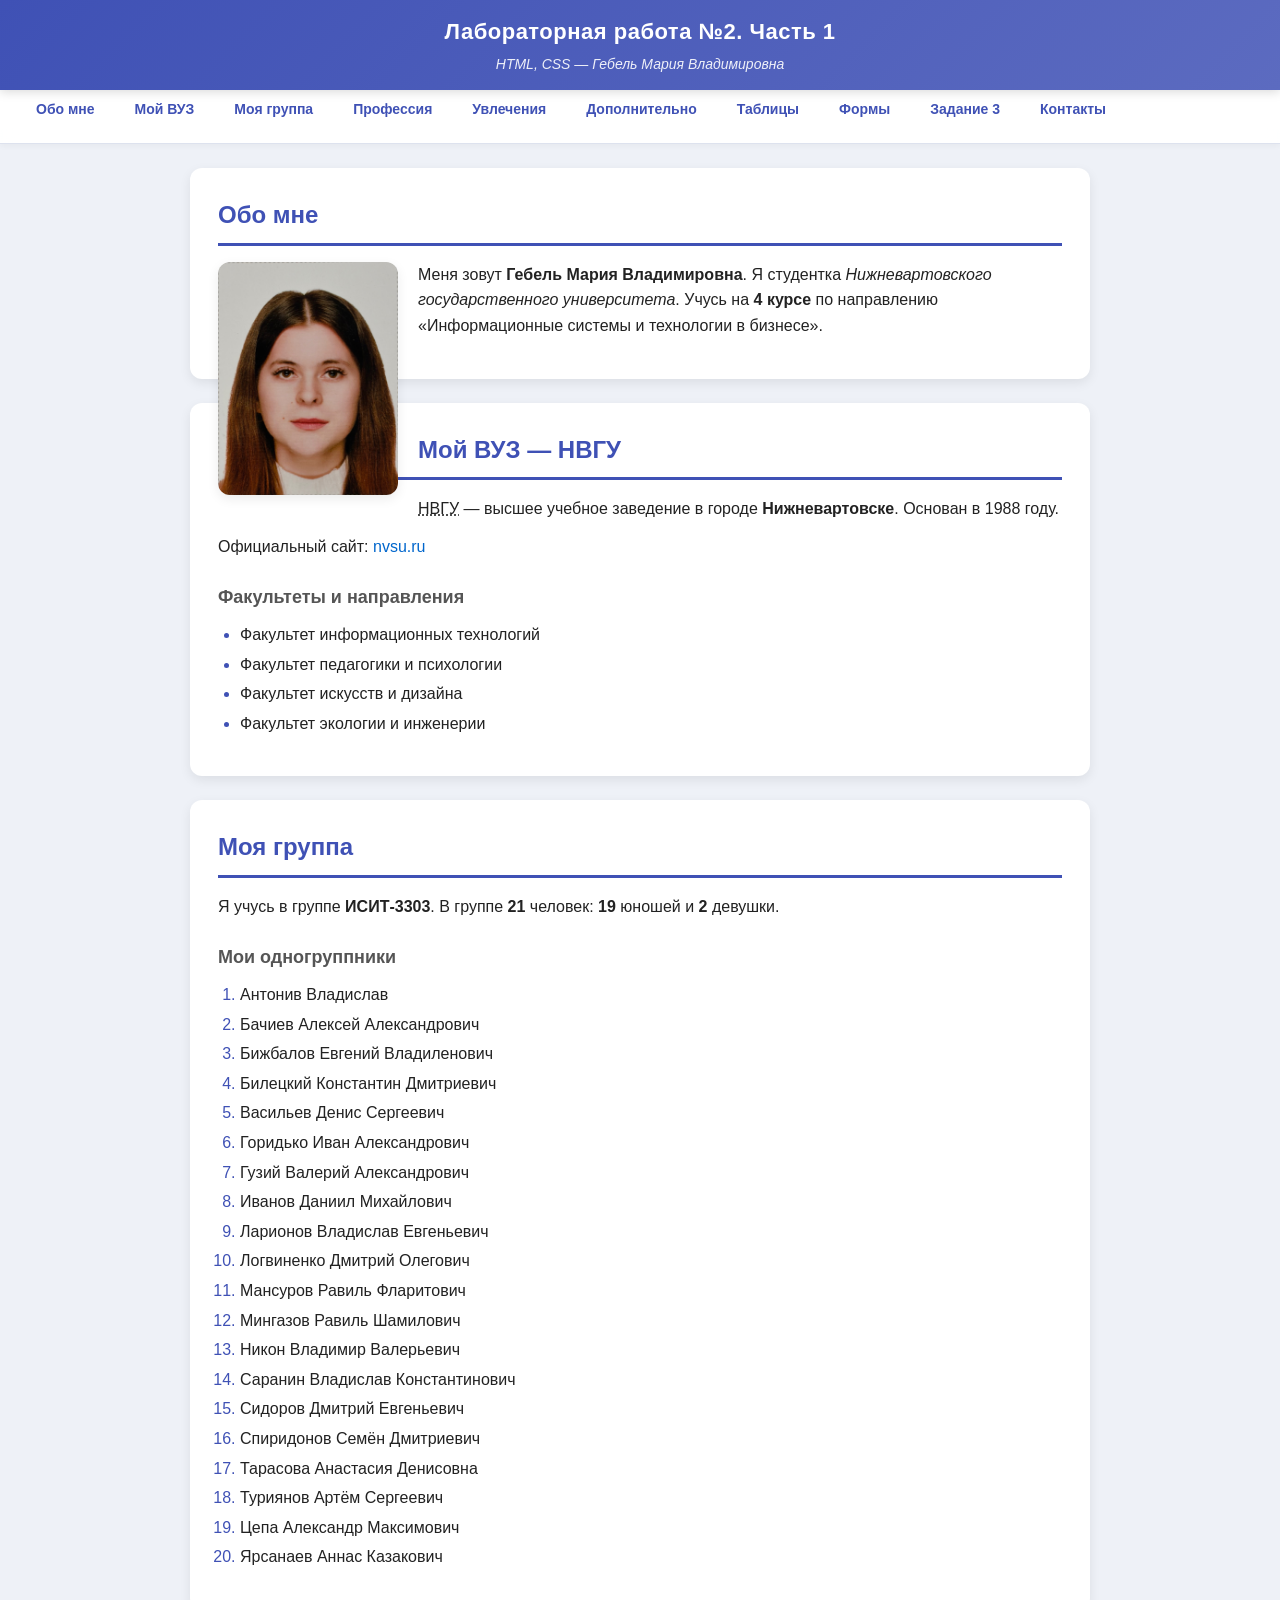
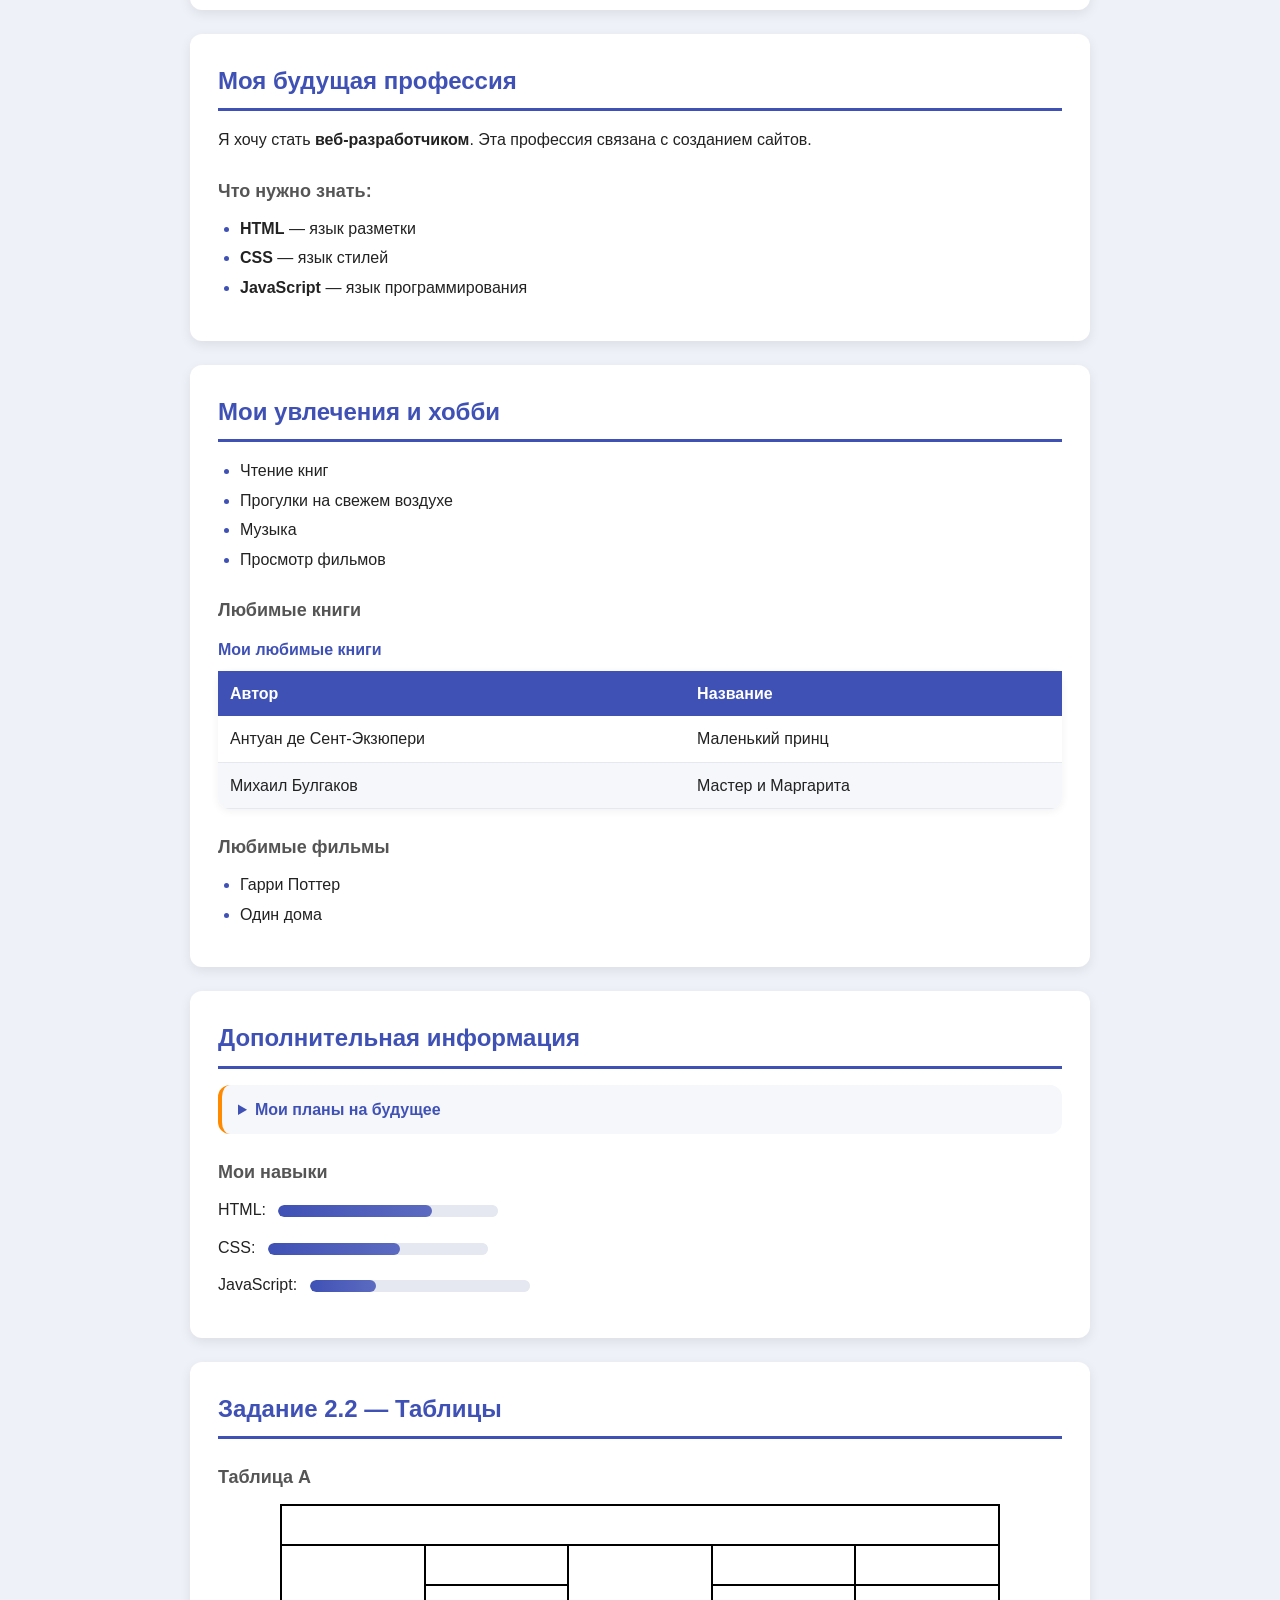
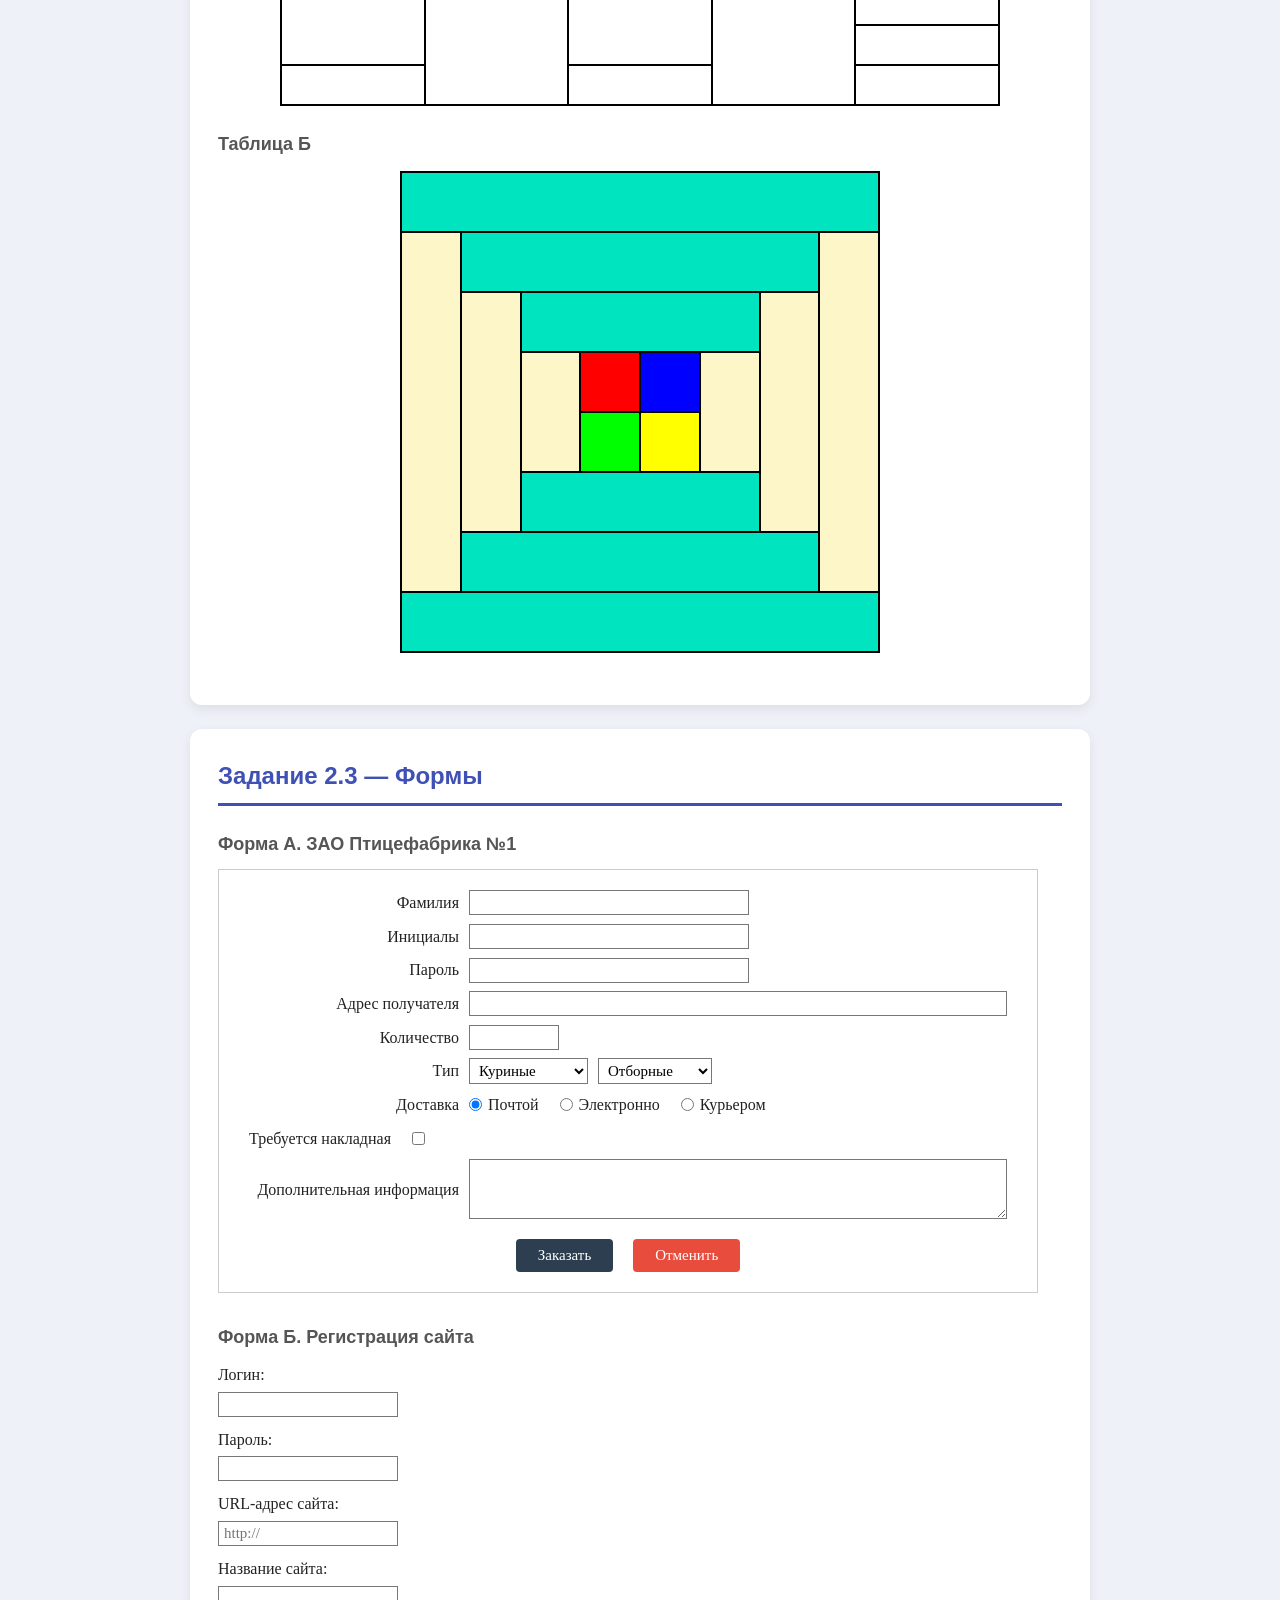
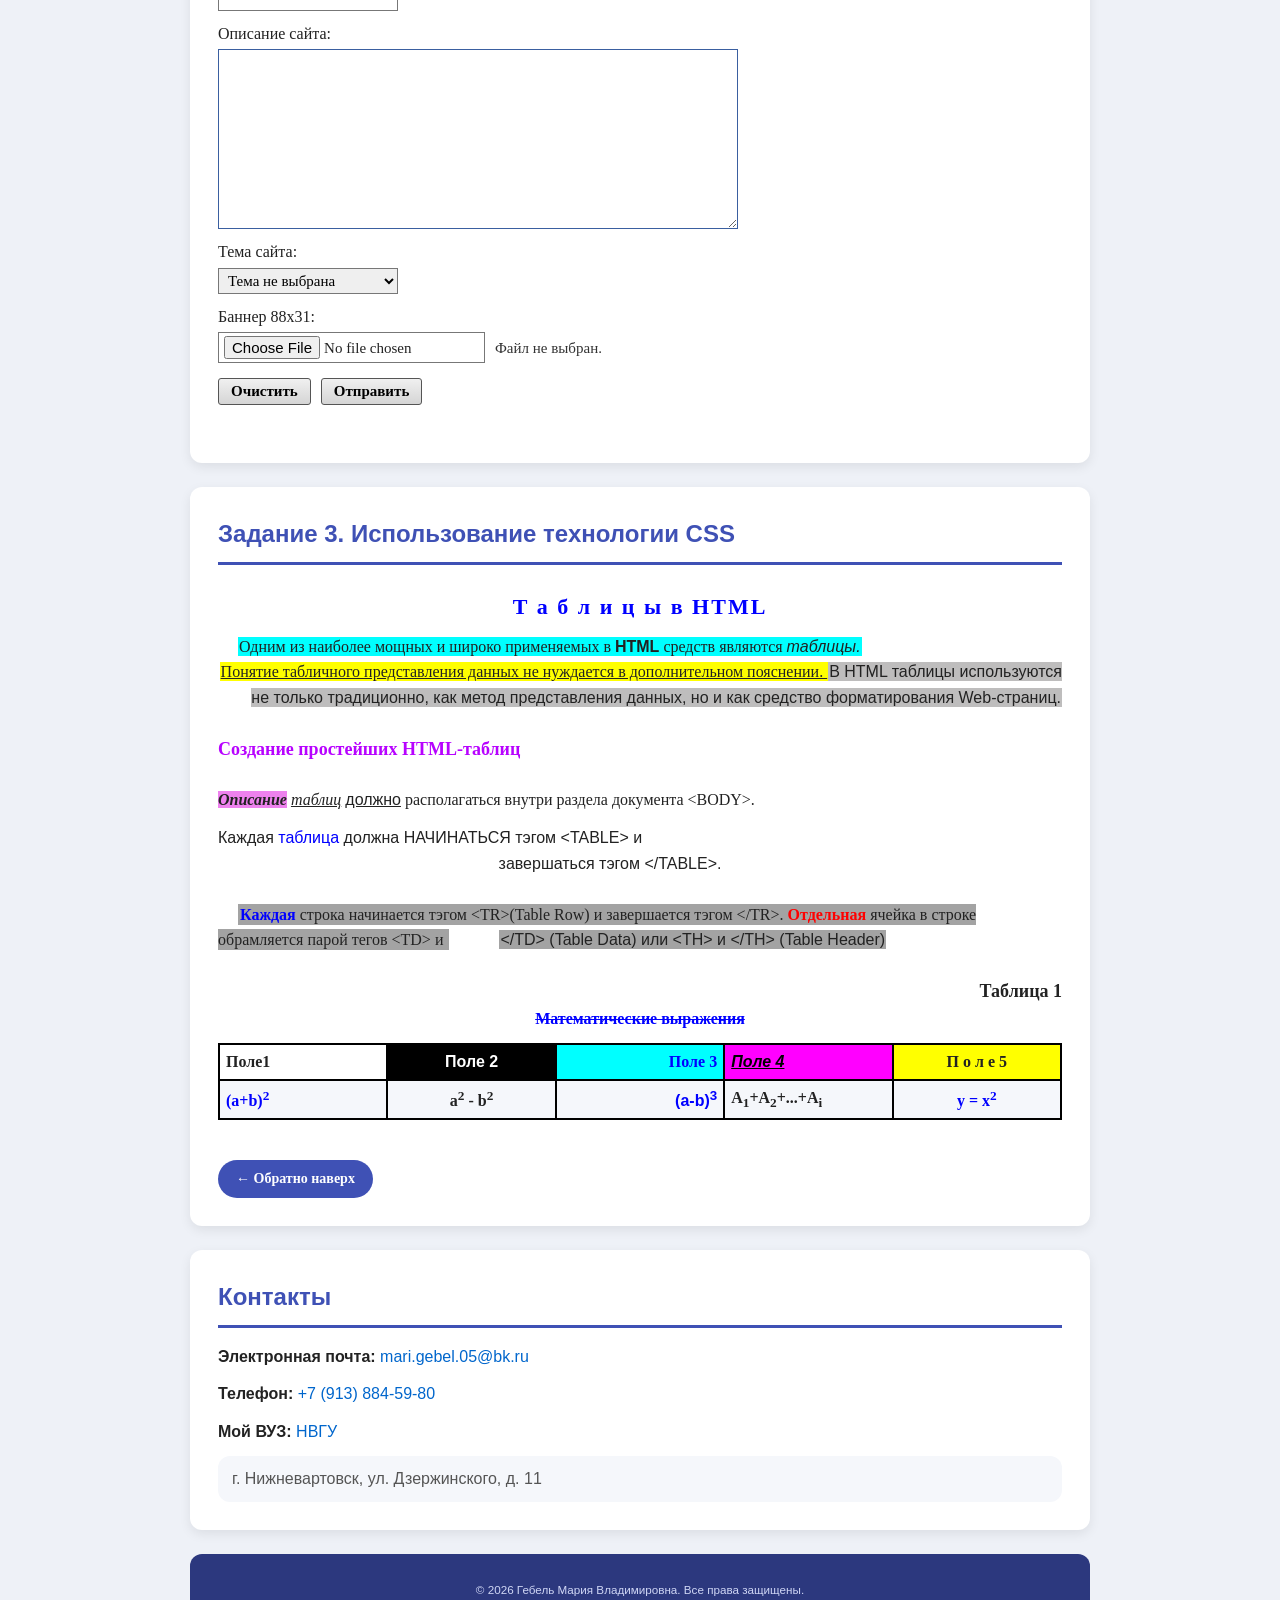
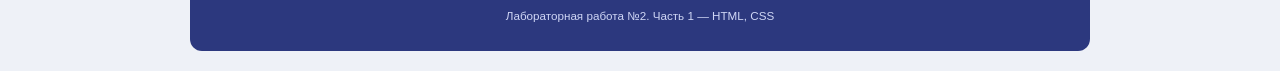
<file: lab2/index.html>
<!DOCTYPE html>
<html lang="ru">
<head>
  <meta charset="UTF-8">
  <meta name="viewport" content="width=device-width, initial-scale=1.0">
  <meta name="description" content="Лабораторная работа №2 — Гебель Мария">
  <meta name="author" content="Гебель Мария Владимировна">
  <title>Лабораторная работа №2 — Гебель Мария</title>

  <!-- ===== ВНЕШНИЙ метод CSS ===== -->
  <link rel="stylesheet" href="style.css">

  <!-- ===== ВНУТРЕННИЙ метод CSS ===== -->
  <style>
    section {
      scroll-margin-top: 90px;
    }

    .back-btn {
      display: inline-block;
      margin-top: 20px;
    }
    .table-a {
      margin-left: auto;
      margin-right: auto;
    }

    .table-b {
      margin-left: auto;
      margin-right: auto;
    }

    .task3-content h3 {
      font-size: 22px;
      letter-spacing: 2px;
    }

    .task3-content h4 {
      font-size: 18px;
    }
  </style>
</head>
<body>

  <!-- ===== ШАПКА ===== -->
  <header>
    <h1>Лабораторная работа №2. Часть 1</h1>
    <p><em>HTML, CSS — Гебель Мария Владимировна</em></p>
  </header>

  <!-- ===== НАВИГАЦИЯ ===== -->
  <nav>
    <ul>
      <li><a href="#about">Обо мне</a></li>
      <li><a href="#university">Мой ВУЗ</a></li>
      <li><a href="#group">Моя группа</a></li>
      <li><a href="#profession">Профессия</a></li>
      <li><a href="#hobbies">Увлечения</a></li>
      <li><a href="#extra">Дополнительно</a></li>
      <li><a href="#tables">Таблицы</a></li>
      <li><a href="#forms">Формы</a></li>
      <li><a href="#task3">Задание 3</a></li>
      <li><a href="#contacts">Контакты</a></li>
    </ul>
  </nav>

  <!-- ===== ОБО МНЕ ===== -->
  <section id="about">
    <h2>Обо мне</h2>
    <img src="img/student.jpg" alt="Фото студента" width="200" height="250">
    <p>
      Меня зовут <strong>Гебель Мария Владимировна</strong>. Я студентка
      <em>Нижневартовского государственного университета</em>.
      Учусь на <b>4 курсе</b> по направлению
     «Информационные системы и технологии в бизнесе».
    </p>
  </section>

  <!-- ===== МОЙ ВУЗ ===== -->
  <section id="university">
    <h2>Мой ВУЗ — НВГУ</h2>
    <p>
      <abbr title="Нижневартовский государственный университет">НВГУ</abbr> —
      высшее учебное заведение в городе <strong>Нижневартовске</strong>.
      Основан в <time datetime="1988">1988 году</time>.
    </p>
    <p>
      Официальный сайт:
      <a href="https://nvsu.ru" target="_blank" rel="noopener">nvsu.ru</a>
    </p>
    <h3>Факультеты и направления</h3>
    <ul>
      <li>Факультет информационных технологий</li>
      <li>Факультет педагогики и психологии</li>
      <li>Факультет искусств и дизайна</li>
      <li>Факультет экологии и инженерии</li>
    </ul>
  </section>

  <!-- ===== МОЯ ГРУППА ===== -->
  <section id="group">
    <h2>Моя группа</h2>
    <p>
      Я учусь в группе <strong>ИСИТ-3303</strong>.
      В группе <b>21</b> человек: <b>19</b> юношей и <b>2</b> девушки.
    </p>
    <h3>Мои одногруппники</h3>
    <ol>
      <li>Антонив Владислав</li>
      <li>Бачиев Алексей Александрович</li>
      <li>Бижбалов Евгений Владиленович</li>
      <li>Билецкий Константин Дмитриевич</li>
      <li>Васильев Денис Сергеевич</li>
      <li>Горидько Иван Александрович</li>
      <li>Гузий Валерий Александрович</li>
      <li>Иванов Даниил Михайлович</li>
      <li>Ларионов Владислав Евгеньевич</li>
      <li>Логвиненко Дмитрий Олегович</li>
      <li>Мансуров Равиль Фларитович</li>
      <li>Мингазов Равиль Шамилович</li>
      <li>Никон Владимир Валерьевич</li>
      <li>Саранин Владислав Константинович</li>
      <li>Сидоров Дмитрий Евгеньевич</li>
      <li>Спиридонов Семён Дмитриевич</li>
      <li>Тарасова Анастасия Денисовна</li>
      <li>Туриянов Артём Сергеевич</li>
      <li>Цепа Александр Максимович</li>
      <li>Ярсанаев Аннас Казакович</li>
    </ol>
  </section>

  <!-- ===== ПРОФЕССИЯ ===== -->
  <section id="profession">
    <h2>Моя будущая профессия</h2>
    <p>
      Я хочу стать <strong>веб-разработчиком</strong>.
      Эта профессия связана с созданием сайтов.
    </p>
    <h3>Что нужно знать:</h3>
    <ul>
      <li><b>HTML</b> — язык разметки</li>
      <li><b>CSS</b> — язык стилей</li>
      <li><b>JavaScript</b> — язык программирования</li>
    </ul>
  </section>

  <!-- ===== УВЛЕЧЕНИЯ ===== -->
  <section id="hobbies">
    <h2>Мои увлечения и хобби</h2>
    <ul>
      <li>Чтение книг</li>
      <li>Прогулки на свежем воздухе</li>
      <li>Музыка</li>
      <li>Просмотр фильмов</li>
    </ul>

    <h3>Любимые книги</h3>
    <table>
      <caption>Мои любимые книги</caption>
      <thead>
        <tr>
          <th>Автор</th>
          <th>Название</th>
        </tr>
      </thead>
      <tbody>
        <tr><td>Антуан де Сент-Экзюпери</td><td>Маленький принц</td></tr>
        <tr><td>Михаил Булгаков</td><td>Мастер и Маргарита</td></tr>
      </tbody>
    </table>

    <h3>Любимые фильмы</h3>
    <ul>
      <li>Гарри Поттер</li>
      <li>Один дома</li>
    </ul>
  </section>

  <!-- ===== ДОПОЛНИТЕЛЬНО ===== -->
  <section id="extra">
    <h2>Дополнительная информация</h2>
    <details>
      <summary>Мои планы на будущее</summary>
      <p>Закончить университет с красным диплом, устроиться в IT-компанию, стать senior-разработчиком.</p>
    </details>

    <h3>Мои навыки</h3>
    <p>HTML: <progress value="70" max="100">70%</progress></p>
    <p>CSS: <progress value="60" max="100">60%</progress></p>
    <p>JavaScript: <progress value="30" max="100">30%</progress></p>
  </section>

  <!-- ===== ТАБЛИЦЫ (задание 2.2) ===== -->
  <section id="tables">
    <h2>Задание 2.2 — Таблицы</h2>

    <h3>Таблица А</h3>
    <table class="table-a">
      <tr>
        <td colspan="5"></td>
      </tr>
      <tr>
        <td rowspan="3"></td>
        <td></td>
        <td rowspan="3"></td>
        <td></td>
        <td></td>
      </tr>
      <tr>
        <td rowspan="3"></td>
        <td rowspan="3"></td>
        <td></td>
      </tr>
      <tr>
        <td></td>
      </tr>
      <tr>
        <td></td>
        <td></td>
        <td></td>
      </tr>
    </table>

    <h3>Таблица Б</h3>
    <table class="table-b">
      <tbody>
        <tr>
          <td class="tg-6yod" colspan="8"></td>
        </tr>
        <tr>
          <td class="tg-m9r4" rowspan="6"></td>
          <td class="tg-6yod" colspan="6"></td>
          <td class="tg-m9r4" rowspan="6"></td>
        </tr>
        <tr>
          <td class="tg-m9r4" rowspan="4"></td>
          <td class="tg-6yod" colspan="4"></td>
          <td class="tg-m9r4" rowspan="4"></td>
        </tr>
        <tr>
          <td class="tg-m9r4" rowspan="2"></td>
          <td class="tg-mnhx"></td>
          <td class="tg-8ytw"></td>
          <td class="tg-m9r4" rowspan="2"></td>
        </tr>
        <tr>
          <td class="tg-kd4e"></td>
          <td class="tg-s7ni"></td>
        </tr>
        <tr>
          <td class="tg-6yod" colspan="4"></td>
        </tr>
        <tr>
          <td class="tg-6yod" colspan="6"></td>
        </tr>
        <tr>
          <td class="tg-6yod" colspan="8"></td>
        </tr>
      </tbody>
    </table>
  </section>

  <!-- ===== ФОРМЫ (задание 2.3) ===== -->
  <section id="forms">
    <h2>Задание 2.3 — Формы</h2>

    <!-- Форма А: Птицефабрика -->
    <h3>Форма А. ЗАО Птицефабрика №1</h3>
    <form class="form-poultry" action="#" method="post">
      <div class="row">
        <label for="surname">Фамилия</label>
        <input type="text" id="surname" name="surname" required>
      </div>
      <div class="row">
        <label for="initials">Инициалы</label>
        <input type="text" id="initials" name="initials" required>
      </div>
      <div class="row">
        <label for="password">Пароль</label>
        <input type="password" id="password" name="password" required>
      </div>
      <div class="row">
        <label for="address">Адрес получателя</label>
        <input type="text" id="address" name="address" required>
      </div>
      <div class="row">
        <label for="quantity">Количество</label>
        <input type="number" id="quantity" name="quantity" min="1" required>
      </div>
      <div class="row">
        <label>Тип</label>
        <div class="type-group">
          <select id="type1" name="type1">
            <option value="куриные">Куриные</option>
            <option value="индюшиные">Индюшиные</option>
            <option value="перепелиные">Перепелиные</option>
          </select>
          <select id="type2" name="type2">
            <option value="отборные">Отборные</option>
            <option value="первый_сорт">Первый сорт</option>
            <option value="второй_сорт">Второй сорт</option>
          </select>
        </div>
      </div>
      <div class="row">
        <label>Доставка</label>
        <div class="radio-group">
          <input type="radio" id="delivery_mail" name="delivery" value="почтой" checked>
          <label for="delivery_mail">Почтой</label>
          <input type="radio" id="delivery_electronic" name="delivery" value="электронно">
          <label for="delivery_electronic">Электронно</label>
          <input type="radio" id="delivery_courier" name="delivery" value="курьером">
          <label for="delivery_courier">Курьером</label>
        </div>
      </div>
      <div class="row checkbox-row">
        <label for="invoice">Требуется накладная</label>
        <input type="checkbox" id="invoice" name="invoice" value="да">
      </div>
      <div class="row">
        <label for="additional">Дополнительная информация</label>
        <textarea id="additional" name="additional" rows="3"></textarea>
      </div>
      <div class="buttons">
        <button type="submit">Заказать</button>
        <button type="reset">Отменить</button>
      </div>
    </form>

    <!-- Форма Б: Регистрация сайта -->
    <h3>Форма Б. Регистрация сайта</h3>
    <form class="form-register" action="#" method="POST">
      <label for="login">Логин:</label>
      <input type="text" id="login" name="login" required>

      <label for="password2">Пароль:</label>
      <input type="password" id="password2" name="password2" required>

      <label for="url">URL-адрес сайта:</label>
      <input type="url" id="url" name="url" placeholder="http://" required>

      <label for="site_name">Название сайта:</label>
      <input type="text" id="site_name" name="site_name" required>

      <label for="description">Описание сайта:</label>
      <textarea id="description" name="description"></textarea>

      <label for="theme">Тема сайта:</label>
      <select id="theme" name="theme">
        <option value="">Тема не выбрана</option>
        <option value="classic">Классическая</option>
        <option value="modern">Современная</option>
        <option value="minimal">Минималистичная</option>
      </select>

      <label for="banner">Баннер 88x31:</label>
      <div class="file-row">
        <input type="file" id="banner" name="banner">
        <span class="file-name">Файл не выбран.</span>
      </div>

      <div class="buttons">
        <button type="reset">Очистить</button>
        <button type="submit">Отправить</button>
      </div>
    </form>
  </section>

  <!-- ===== ЗАДАНИЕ 3 ===== -->
  <section id="task3">
    <h2>Задание 3. Использование технологии CSS</h2>

    <div class="task3-content">
      <h3 style="color: blue; text-align: center;">Т а б л и ц ы в HTML</h3>

      <p style="margin-left: 20px; background-color: aqua; display: inline; border: 1px solid aqua;">
        Одним из наиболее мощных и широко применяемых в
        <strong style="font-family: Arial;">HTML</strong> средств являются
        <span style="font-family: Verdana, sans-serif; font-style: italic;">таблицы.</span>
      </p>

      <br>

      <p style="text-align: right;">
        <span style="background-color: yellow; text-decoration: underline; border: 1px solid yellow;">
          Понятие табличного представления данных не нуждается в дополнительном пояснении.
        </span>
        <span style="background-color: #bebdbd; font-family: Arial; border: 1px solid #bebdbd;">
          В HTML таблицы используются не только традиционно, как метод представления данных,
          но и как средство форматирования Web-страниц.
        </span>
      </p>

      <h4 style="color: rgb(183, 2, 255);">Создание простейших HTML-таблиц</h4>

      <p>
        <strong style="background-color: violet; font-style: italic; font-family: Verdana;">Описание</strong>
        <span style="font-style: italic; font-family: Verdana; text-decoration: underline;">таблиц</span>
        <span style="font-family: Arial; text-decoration: underline;">должно</span>
        <span style="font-family: Calibri;">располагаться внутри раздела документа &lt;BODY&gt;.</span>
      </p>

      <p style="font-family: Arial; margin: 0;">
        Каждая <a href="#task3" style="color: blue;">таблица</a> должна НАЧИНАТЬСЯ тэгом &lt;TABLE&gt; и
      </p>
      <p style="text-align: center; margin: 0; padding-right: 60px; font-family: Arial;">
        завершаться тэгом &lt;/TABLE&gt;.
      </p>

      <br>

      <p style="background-color: #a3a3a3; display: inline; margin-left: 20px; border: 2px solid #a3a3a3;">
        <strong style="color: blue; font-family: 'Monotype Corsiva', cursive;">Каждая</strong>
        строка начинается тэгом &lt;TR&gt;(Table Row) и завершается тэгом &lt;/TR&gt;.
        <strong style="font-family: 'Monotype Corsiva', cursive; color: red;">Отдельная</strong>
        ячейка в строке обрамляется парой тегов &lt;TD&gt; и
      </p>

      <p style="font-family: Arial; background-color: #a3a3a3; border: 1px solid #a3a3a3;
                margin-left: 50px; display: inline;">
        &lt;/TD&gt; (Table Data) или &lt;TH&gt; и &lt;/TH&gt; (Table Header)
      </p>

      <br>

      <h4 style="text-align: right; margin-bottom: 0;">Таблица 1</h4>
      <p class="mat">Математические выражения</p>

      <table class="table-math" id="math-table">
        <tr>
          <td style="font-family: 'Monotype Corsiva', cursive; font-weight: bold; vertical-align: top;">Поле1</td>
          <td style="background-color: black; color: white; text-align: center; font-weight: bold; font-family: Arial;">Поле 2</td>
          <td style="background-color: aqua; color: blue; text-align: right; font-family: Verdana; font-weight: bold;">Поле 3</td>
          <td style="background-color: fuchsia; color: black; text-decoration: underline; font-weight: bold; font-family: Arial; font-style: italic;">Поле 4</td>
          <td style="background-color: yellow; font-weight: bold; text-align: center;">П о л е 5</td>
        </tr>
        <tr>
          <td style="color: blue; font-weight: bold;">(a+b)<sup>2</sup></td>
          <td style="font-weight: bold; text-align: center;">a<sup>2</sup> - b<sup>2</sup></td>
          <td style="color: blue; font-weight: bold; font-family: Arial; text-align: right;">(a-b)<sup>3</sup></td>
          <td style="font-weight: bold;">A<sub>1</sub>+A<sub>2</sub>+...+A<sub>i</sub></td>
          <td style="color: blue; font-weight: bold; text-align: center;">y = x<sup>2</sup></td>
        </tr>
      </table>

      <a href="#top" class="back-btn">← Обратно наверх</a>
    </div>
  </section>

  <!-- ===== КОНТАКТЫ ===== -->
  <section id="contacts">
    <h2>Контакты</h2>
    <p>
      <strong>Электронная почта:</strong>
      <a href="mailto:mari.gebel.05@bk.ru">mari.gebel.05@bk.ru</a>
    </p>
    <p>
      <strong>Телефон:</strong>
      <a href="tel:+79138845980">+7 (913) 884-59-80</a>
    </p>
    <p>
      <strong>Мой ВУЗ:</strong>
      <a href="https://nvsu.ru" target="_blank" rel="noopener">НВГУ</a>
    </p>
    <address>г. Нижневартовск, ул. Дзержинского, д. 11</address>
  </section>

  <!-- ===== ПОДВАЛ ===== -->
  <footer>
    <p><small>&copy; 2026 Гебель Мария Владимировна. Все права защищены.</small></p>
    <p><small>Лабораторная работа №2. Часть 1 — HTML, CSS</small></p>
  </footer>

</body>
</html>
</file>
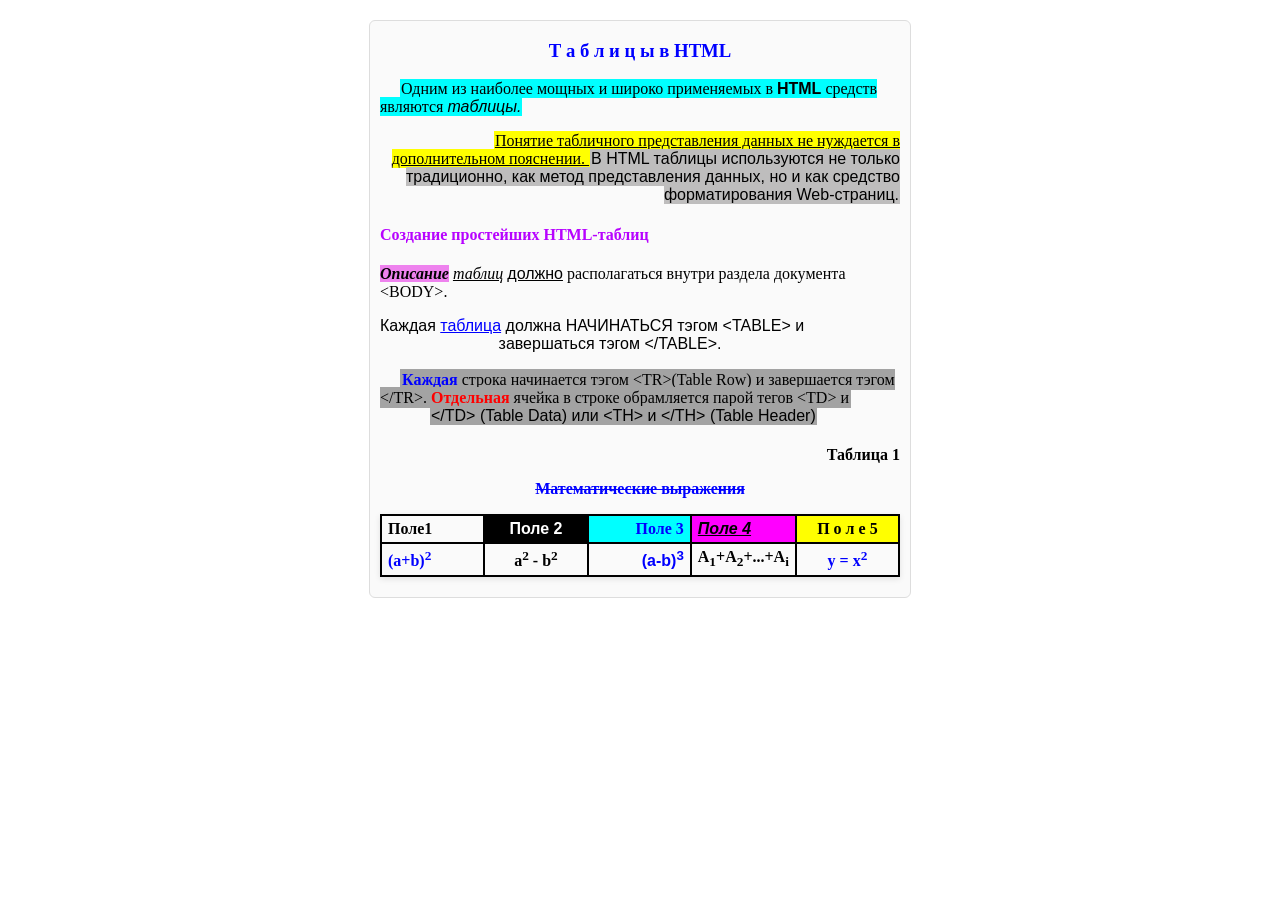
<file: Все по отдельности/CSS/index.html>
<!DOCTYPE html>
<html lang="ru">
<head>
  <meta charset="UTF-8">
  <meta name="viewport" content="width=device-width, initial-scale=1.0">
  <title>Таблицы в HTML</title>
  <!-- ВНЕШНИЙ метод: подключение файла стилей -->
  <link rel="stylesheet" href="style.css">

  <!-- ВНУТРЕННИЙ метод: тег <style> -->
  <style>
    body {
      font-family: "Times New Roman", Times, serif;
      background: #fff;
      margin: 0;
      padding: 20px;
    }

    .container {
      display: flex;
      justify-content: center;
    }

    .tabl {
      background-color: #fff;
      padding: 0 10px;
      width: 520px;
    }

    .mat {
      text-align: center;
      color: blue;
      font-family: "Monotype Corsiva", cursive;
      text-decoration: line-through;
      font-weight: bold;
    }

    .table {
      width: 100%;
      border: 1px solid black;
      border-collapse: collapse;
      margin-bottom: 20px;
    }

    .table td {
      width: 20%;
      border: 2px solid black;
      padding: 4px 6px;
    }
  </style>
</head>
<body>

  <div class="container">
    <div class="tabl" id="main-content">

      <!-- ЗАГОЛОВОК -->
      <h3 style="color: blue; text-align: center;">Т а б л и ц ы в HTML</h3>

      <!-- Абзац 1 -->
      <p style="margin-left: 20px; background-color: aqua; display: inline; border: 1px solid aqua;">
        Одним из наиболее мощных и широко применяемых в
        <strong style="font-family: Arial;">HTML</strong> средств являются
        <span style="font-family: Verdana, sans-serif; font-style: italic;">таблицы.</span>
      </p>

      <br>

      <!-- Абзац 2 -->
      <p style="text-align: right;">
        <span style="background-color: yellow; text-decoration: underline; border: 1px solid yellow;">
          Понятие табличного представления данных не нуждается в дополнительном пояснении.
        </span>
        <span style="background-color: #bebdbd; font-family: Arial; border: 1px solid #bebdbd;">
          В HTML таблицы используются не только традиционно, как метод представления данных,
          но и как средство форматирования Web-страниц.
        </span>
      </p>

      <!-- Подзаголовок -->
      <h4 style="color: rgb(183, 2, 255);">Создание простейших HTML-таблиц</h4>

      <!-- Абзац 3 -->
      <p>
        <strong style="background-color: violet; font-style: italic; font-family: Verdana;">Описание</strong>
        <span style="font-style: italic; font-family: Verdana; text-decoration: underline;">таблиц</span>
        <span style="font-family: Arial; text-decoration: underline;">должно</span>
        <span style="font-family: Calibri;">располагаться внутри раздела документа &lt;BODY&gt;.</span>
      </p>

      <!-- Абзац 4 -->
      <p style="font-family: Arial; margin: 0;">
        Каждая <a href="#" style="color: blue;">таблица</a> должна НАЧИНАТЬСЯ тэгом &lt;TABLE&gt; и
      </p>
      <p style="text-align: center; margin: 0; padding-right: 60px; font-family: Arial;">
        завершаться тэгом &lt;/TABLE&gt;.
      </p>

      <br>

      <!-- Абзац 5 -->
      <p style="background-color: #a3a3a3; display: inline; margin-left: 20px; border: 2px solid #a3a3a3;">
        <strong style="color: blue; font-family: 'Monotype Corsiva', cursive;">Каждая</strong>
        строка начинается тэгом &lt;TR&gt;(Table Row) и завершается тэгом &lt;/TR&gt;.
        <strong style="font-family: 'Monotype Corsiva', cursive; color: red;">Отдельная</strong>
        ячейка в строке обрамляется парой тегов &lt;TD&gt; и
      </p>

      <p style="font-family: Arial; background-color: #a3a3a3; border: 1px solid #a3a3a3;
                margin-left: 50px; display: inline;">
        &lt;/TD&gt; (Table Data) или &lt;TH&gt; и &lt;/TH&gt; (Table Header)
      </p>

      <br>

      <!-- Подпись к таблице -->
      <h4 style="text-align: right; margin-bottom: 0;">Таблица 1</h4>
      <p class="mat">Математические выражения</p>

      <!-- ТАБЛИЦА -->
      <table class="table" id="math-table">
        <tr>
          <td style="font-family: 'Monotype Corsiva', cursive; font-weight: bold; vertical-align: top;">
            Поле1
          </td>
          <td style="background-color: black; color: white; text-align: center;
                     font-weight: bold; font-family: Arial;">
            Поле 2
          </td>
          <td style="background-color: aqua; color: blue; text-align: right;
                     font-family: Verdana; font-weight: bold;">
            Поле 3
          </td>
          <td style="background-color: fuchsia; color: black; text-decoration: underline;
                     font-weight: bold; font-family: Arial; font-style: italic;">
            Поле 4
          </td>
          <td style="background-color: yellow; font-weight: bold; text-align: center;">
            П о л е 5
          </td>
        </tr>
        <tr>
          <td style="color: blue; font-weight: bold;">(a+b)<sup>2</sup></td>
          <td style="font-weight: bold; text-align: center;">a<sup>2</sup> - b<sup>2</sup></td>
          <td style="color: blue; font-weight: bold; font-family: Arial; text-align: right;">
            (a-b)<sup>3</sup>
          </td>
          <td style="font-weight: bold;">A<sub>1</sub>+A<sub>2</sub>+...+A<sub>i</sub></td>
          <td style="color: blue; font-weight: bold; text-align: center;">y = x<sup>2</sup></td>
        </tr>
      </table>

    </div>
  </div>

</body>
</html>
</file>
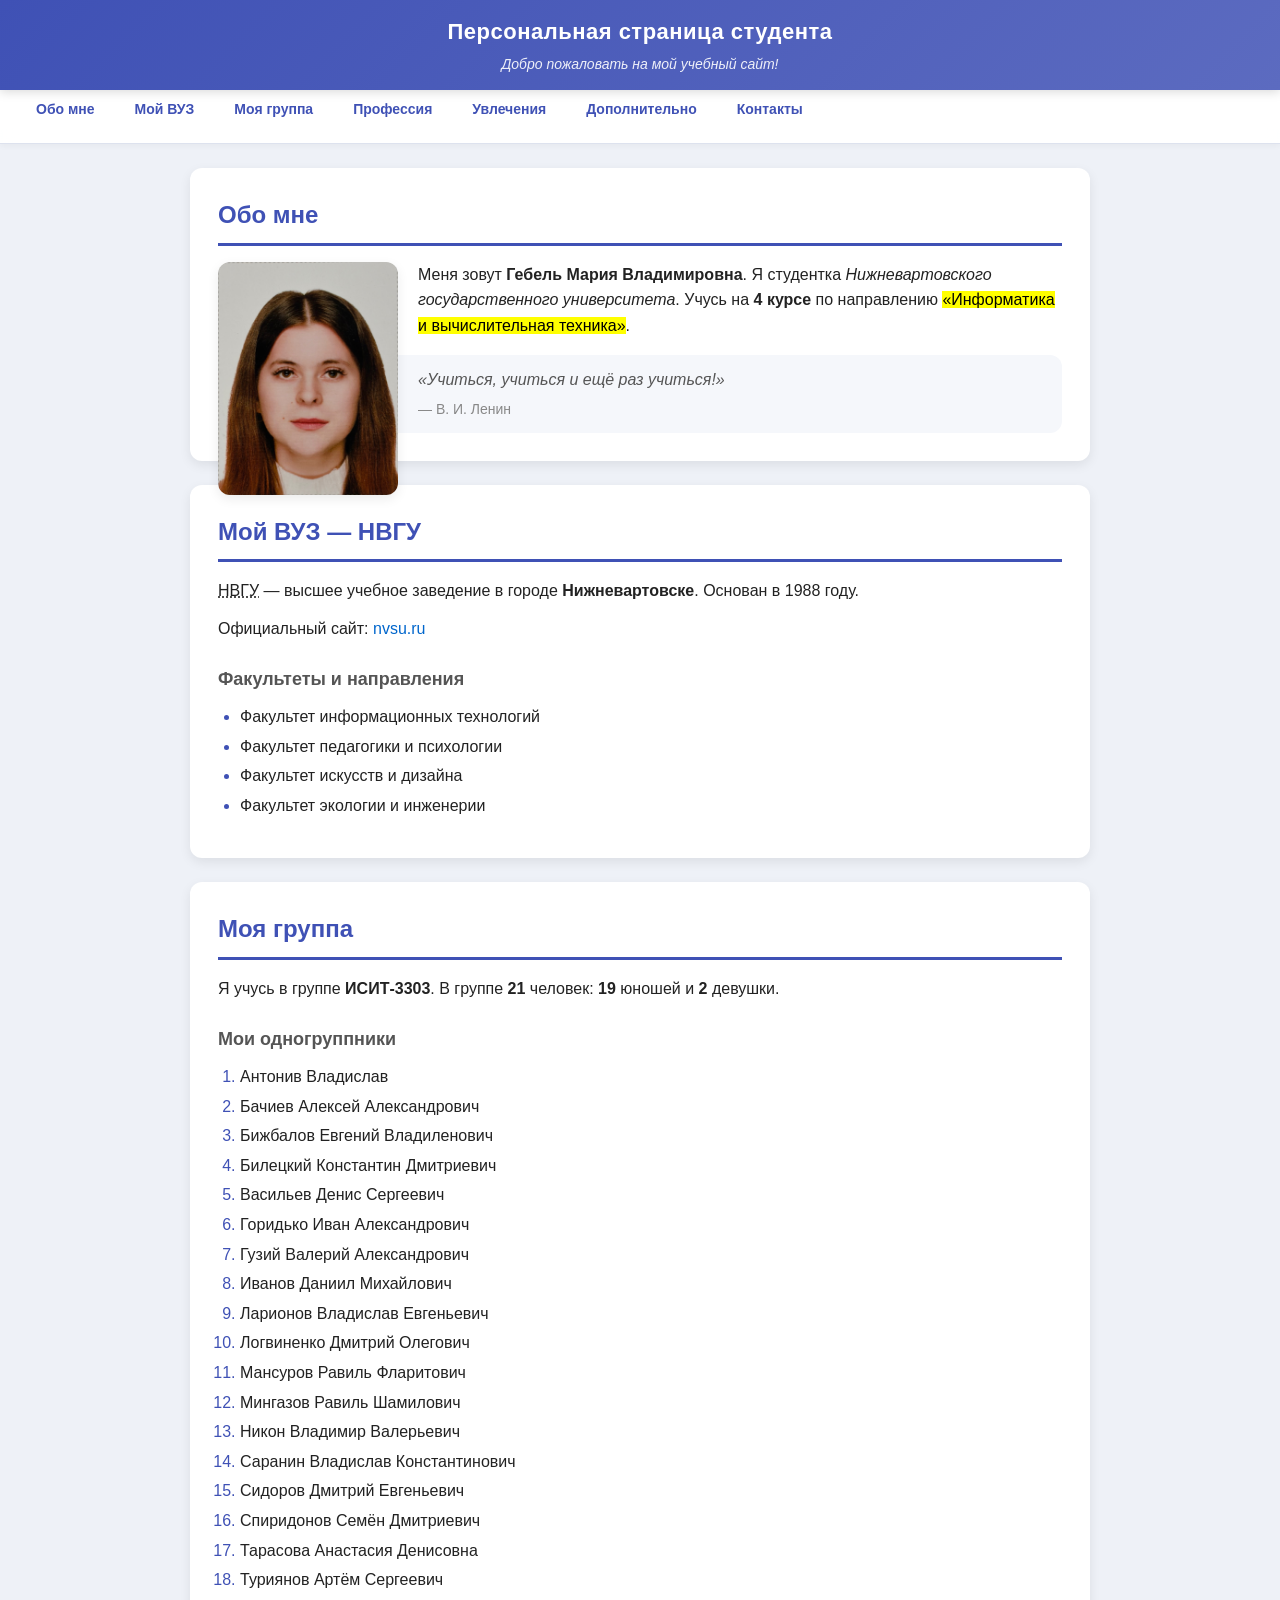
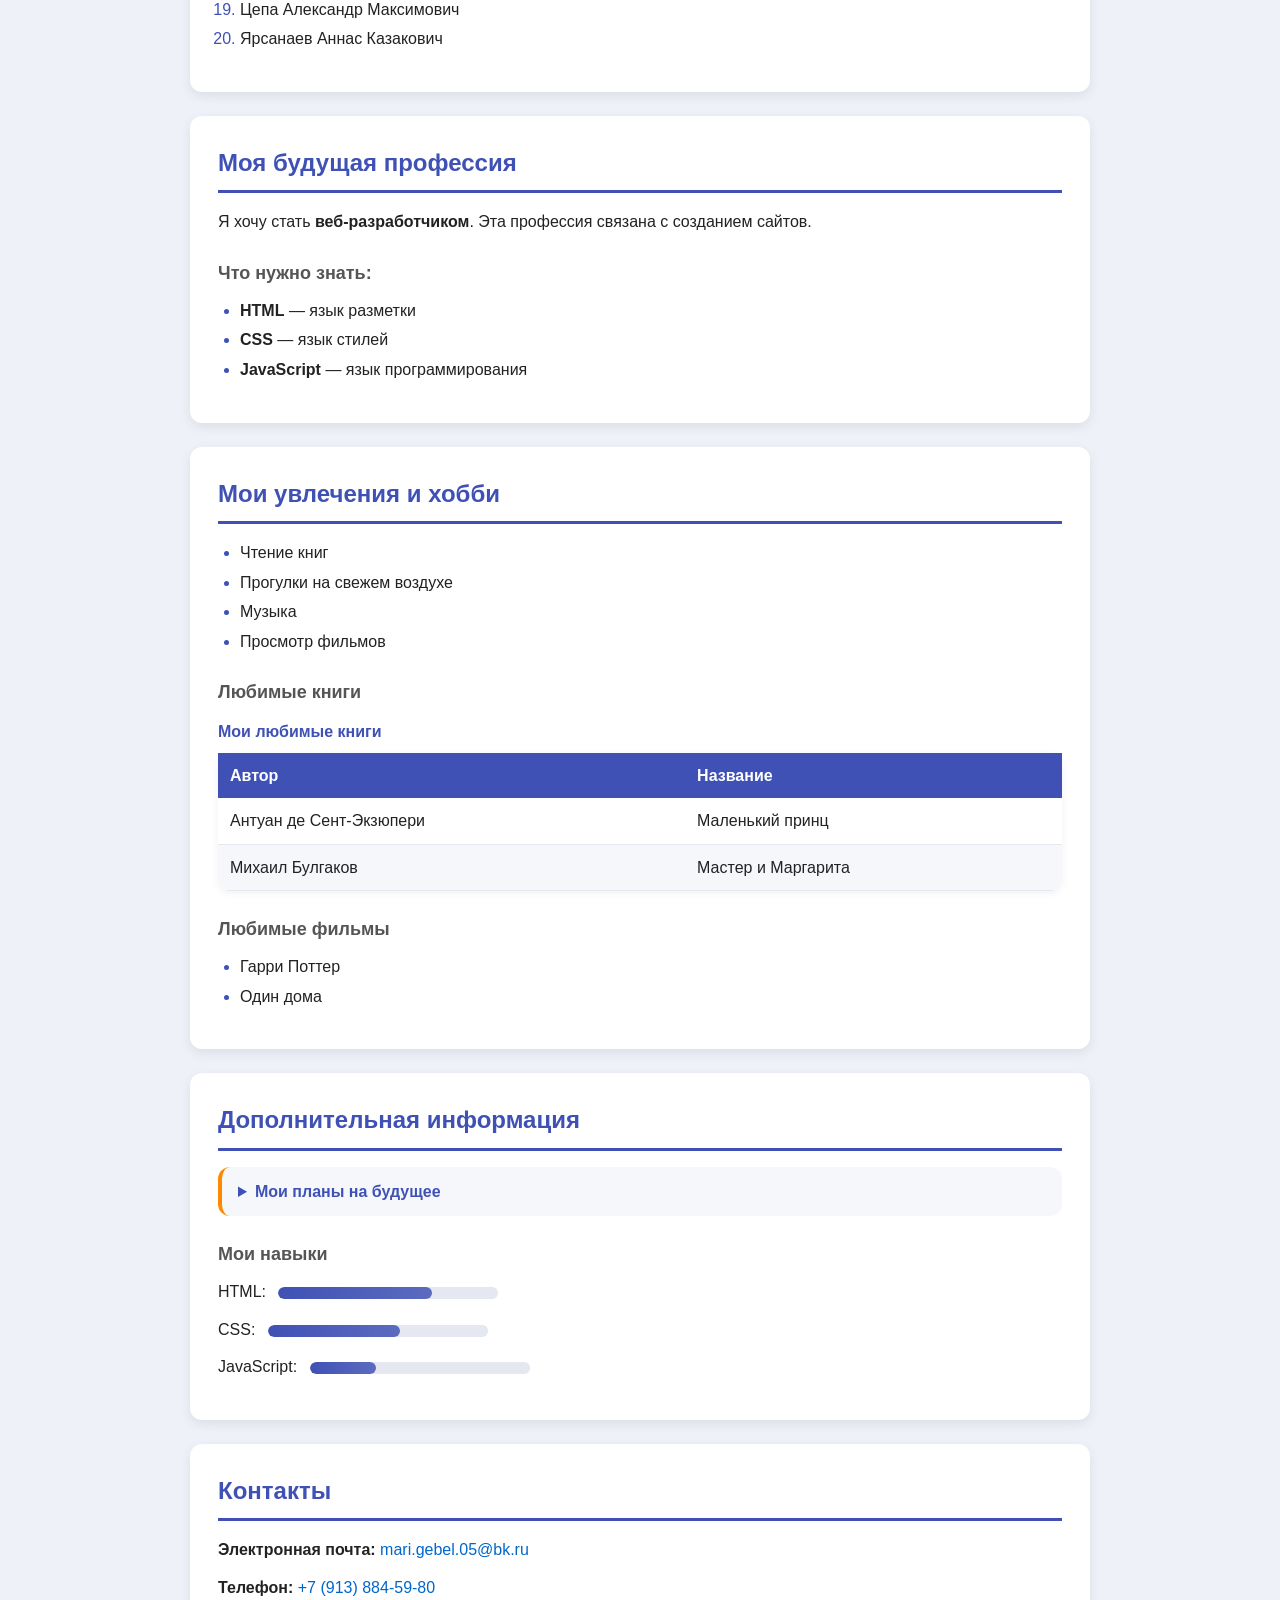
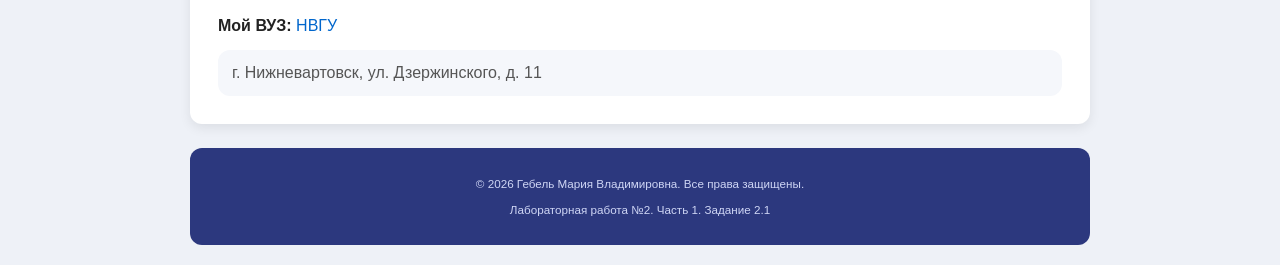
<file: Все по отдельности/my-site/index.html>
<!DOCTYPE html>
<html lang="ru">
  <head>
    <meta charset="UTF-8">
    <meta name="viewport" content="width=device-width, initial-scale=1.0">
    <meta name="description" content="Персональная страница студента НВГУ">
    <meta name="author" content="Гебель Мария Владимировна">
    <title>Моя страница — Гебель Мария</title>
    <link rel="stylesheet" href="style.css">
  </head>
  <body>

    <!-- ===== ШАПКА САЙТА ===== -->
    <header>
      <h1>Персональная страница студента</h1>
      <p><em>Добро пожаловать на мой учебный сайт!</em></p>
    </header>

    <!-- ===== НАВИГАЦИЯ ===== -->
    <nav>
      <ul>
        <li><a href="#about">Обо мне</a></li>
        <li><a href="#university">Мой ВУЗ</a></li>
        <li><a href="#group">Моя группа</a></li>
        <li><a href="#profession">Профессия</a></li>
        <li><a href="#hobbies">Увлечения</a></li>
        <li><a href="#extra">Дополнительно</a></li>
        <li><a href="#contacts">Контакты</a></li>
      </ul>
    </nav>

    <!-- ===== ОБО МНЕ ===== -->
    <section id="about">
      <h2>Обо мне</h2>
      <img src="img/student.jpg" alt="Фото студента" width="200" height="250">
      <p>
        Меня зовут <strong>Гебель Мария Владимировна</strong>. Я студентка
        <em>Нижневартовского государственного университета</em>.
        Учусь на <b>4 курсе</b> по направлению
        <mark>«Информатика и вычислительная техника»</mark>.
      </p>
      <blockquote>
        «Учиться, учиться и ещё раз учиться!»
        <cite>— В. И. Ленин</cite>
      </blockquote>
    </section>

    <!-- ===== МОЙ ВУЗ ===== -->
    <section id="university">
      <h2>Мой ВУЗ — НВГУ</h2>
      <p>
        <abbr title="Нижневартовский государственный университет">НВГУ</abbr> —
        высшее учебное заведение в городе <strong>Нижневартовске</strong>.
        Основан в <time datetime="1988">1988 году</time>.
      </p>
      <p>
        Официальный сайт:
        <a href="https://nvsu.ru" target="_blank" rel="noopener">nvsu.ru</a>
      </p>
      <h3>Факультеты и направления</h3>
      <ul>
        <li>Факультет информационных технологий</li>
        <li>Факультет педагогики и психологии</li>
        <li>Факультет искусств и дизайна</li>
        <li>Факультет экологии и инженерии</li>
      </ul>
    </section>

    <!-- ===== МОЯ ГРУППА ===== -->
    <section id="group">
      <h2>Моя группа</h2>
      <p>
        Я учусь в группе <strong>ИСИТ-3303</strong>.
        В группе <b>21</b> человек: <b>19</b> юношей и <b>2</b> девушки.
      </p>
      <h3>Мои одногруппники</h3>
      <ol>
        <li>Антонив Владислав</li>
        <li>Бачиев Алексей Александрович</li>
        <li>Бижбалов Евгений Владиленович</li>
        <li>Билецкий Константин Дмитриевич</li>
        <li>Васильев Денис Сергеевич</li>
        <li>Горидько Иван Александрович</li>
        <li>Гузий Валерий Александрович</li>
        <li>Иванов Даниил Михайлович</li>
        <li>Ларионов Владислав Евгеньевич</li>
        <li>Логвиненко Дмитрий Олегович</li>
        <li>Мансуров Равиль Фларитович</li>
        <li>Мингазов Равиль Шамилович</li>
        <li>Никон Владимир Валерьевич</li>
        <li>Саранин Владислав Константинович</li>
        <li>Сидоров Дмитрий Евгеньевич</li>
        <li>Спиридонов Семён Дмитриевич</li>
        <li>Тарасова Анастасия Денисовна</li>
        <li>Туриянов Артём Сергеевич</li>
        <li>Цепа Александр Максимович</li>
        <li>Ярсанаев Аннас Казакович</li>
      </ol>
    </section>

    <!-- ===== ПРОФЕССИЯ ===== -->
    <section id="profession">
      <h2>Моя будущая профессия</h2>
      <p>
        Я хочу стать <strong>веб-разработчиком</strong>.
        Эта профессия связана с созданием сайтов.
      </p>
      <h3>Что нужно знать:</h3>
      <ul>
        <li><b>HTML</b> — язык разметки</li>
        <li><b>CSS</b> — язык стилей</li>
        <li><b>JavaScript</b> — язык программирования</li>
      </ul>
    </section>

    <!-- ===== УВЛЕЧЕНИЯ ===== -->
    <section id="hobbies">
      <h2>Мои увлечения и хобби</h2>
      <ul>
        <li>Чтение книг</li>
        <li>Прогулки на свежем воздухе</li>
        <li>Музыка</li>
        <li>Просмотр фильмов</li>
      </ul>

      <h3>Любимые книги</h3>
      <table>
        <caption>Мои любимые книги</caption>
        <thead>
          <tr>
            <th>Автор</th>
            <th>Название</th>
          </tr>
        </thead>
        <tbody>
          <tr>
            <td>Антуан де Сент-Экзюпери</td>
            <td>Маленький принц</td>
          </tr>
          <tr>
            <td>Михаил Булгаков</td>
            <td>Мастер и Маргарита</td>
          </tr>
        </tbody>
      </table>

      <h3>Любимые фильмы</h3>
      <ul>
        <li>Гарри Поттер</li>
        <li>Один дома</li>
      </ul>
    </section>

    <!-- ===== ДОПОЛНИТЕЛЬНО ===== -->
    <section id="extra">
      <h2>Дополнительная информация</h2>
      <details>
        <summary>Мои планы на будущее</summary>
        <p>Закончить университет с красным диплом, устроиться в IT-компанию, стать senior-разработчиком.</p>
      </details>

      <h3>Мои навыки</h3>
      <p>HTML: <progress value="70" max="100">70%</progress></p>
      <p>CSS: <progress value="60" max="100">60%</progress></p>
      <p>JavaScript: <progress value="30" max="100">30%</progress></p>
    </section>

    <!-- ===== КОНТАКТЫ ===== -->
    <section id="contacts">
      <h2>Контакты</h2>
      <p>
        <strong>Электронная почта:</strong>
        <a href="mailto:mari.gebel.05@bk.ru">mari.gebel.05@bk.ru</a>
      </p>
      <p>
        <strong>Телефон:</strong>
        <a href="tel:+79138845980">+7 (913) 884-59-80</a>
      </p>
      <p>
        <strong>Мой ВУЗ:</strong>
        <a href="https://nvsu.ru" target="_blank" rel="noopener">НВГУ</a>
      </p>
      <address>
        г. Нижневартовск, ул. Дзержинского, д. 11
      </address>
    </section>

    <!-- ===== ПОДВАЛ ===== -->
    <footer>
      <p><small>&copy; 2026 Гебель Мария Владимировна. Все права защищены.</small></p>
      <p><small>Лабораторная работа №2. Часть 1. Задание 2.1</small></p>
    </footer>

  </body>
</html>
</file>
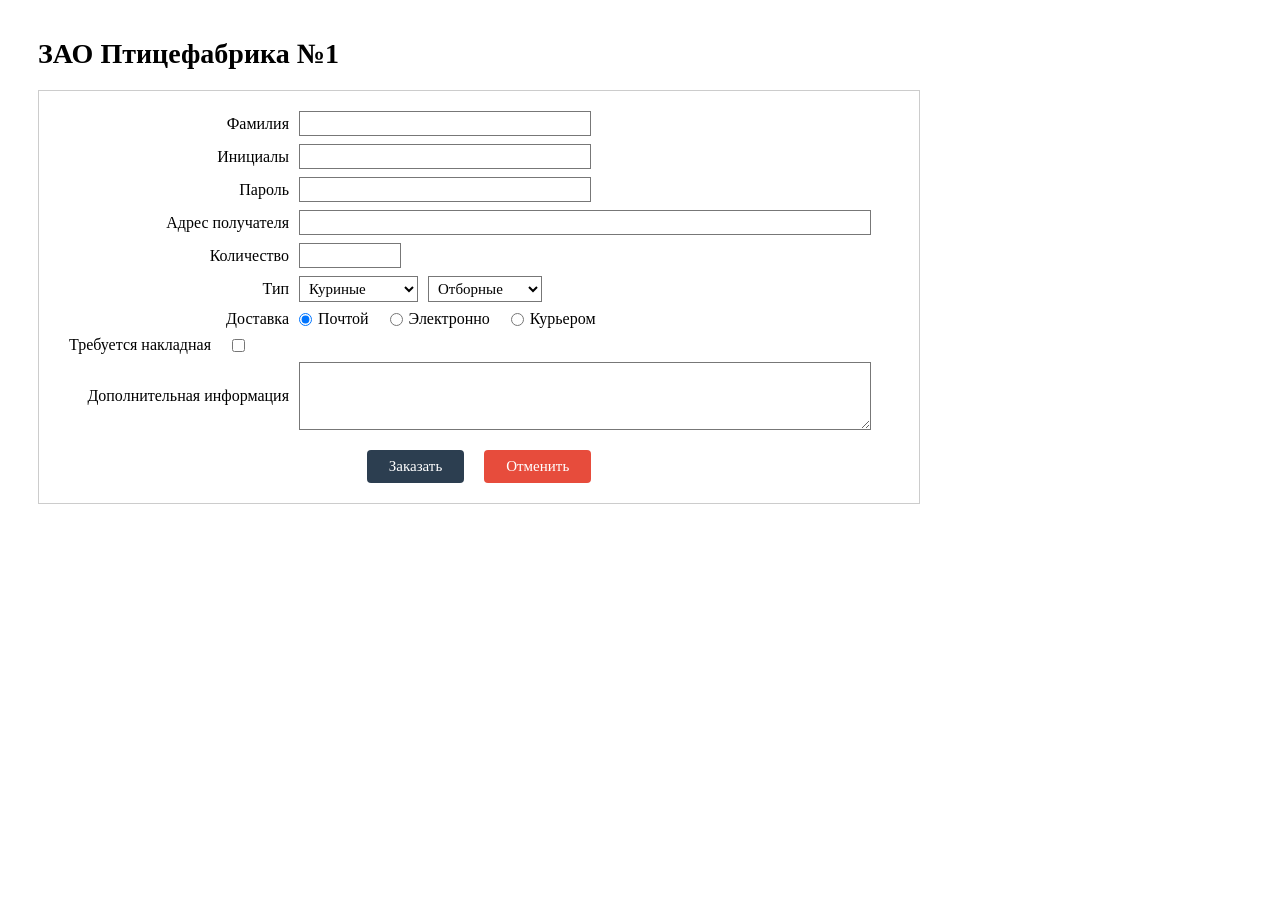
<file: Все по отдельности/forms/forms А.html>
<!DOCTYPE html>
<html lang="ru">
<head>
  <meta charset="UTF-8">
  <title>Форма заказа — ЗАО Птицефабрика №1</title>
  <style>
    body {
      font-family: "Times New Roman", Times, serif;
      font-size: 16px;
      padding: 30px;
      background: #fff;
      color: #000;
    }

    h1 {
      font-size: 28px;
      margin: 0 0 20px;
      font-weight: bold;
    }

    form {
      max-width: 820px;
      border: 1px solid #ccc;
      padding: 20px 30px;
    }

    .row {
      display: flex;
      align-items: center;
      margin-bottom: 8px;
    }

    .row > label {
      width: 220px;
      text-align: right;
      padding-right: 10px;
      flex-shrink: 0;
    }

    input[type="text"],
    input[type="password"],
    input[type="number"] {
      padding: 3px 5px;
      border: 1px solid #777;
      font-size: 15px;
      font-family: inherit;
    }

    #surname,
    #initials,
    #password {
      width: 280px;
    }

    #address {
      width: 560px;
    }

    #quantity {
      width: 90px;
    }

    .type-group {
      display: flex;
      gap: 10px;
    }

    select {
      padding: 3px 5px;
      border: 1px solid #777;
      font-size: 15px;
      font-family: inherit;
      background: #fff;
    }

    .radio-group,
    .checkbox-row {
      display: flex;
      align-items: center;
      gap: 6px;
    }

    .radio-group label,
    .checkbox-row label {
      width: auto;
      text-align: left;
      padding-right: 15px;
    }

    input[type="radio"],
    input[type="checkbox"] {
      margin: 0;
      cursor: pointer;
    }

    textarea {
      width: 560px;
      height: 60px;
      padding: 3px 5px;
      border: 1px solid #777;
      font-size: 15px;
      font-family: inherit;
      resize: vertical;
      vertical-align: top;
    }

    input:focus,
    select:focus,
    textarea:focus {
      outline: 2px solid #3f51b5;
      outline-offset: 1px;
    }

    .buttons {
      margin-top: 20px;
      text-align: center;
    }

    button {
      padding: 8px 22px;
      font-size: 15px;
      font-family: inherit;
      border: none;
      border-radius: 4px;
      cursor: pointer;
      margin: 0 8px;
    }

    button[type="submit"] {
      background: #2c3e50;
      color: #fff;
    }

    button[type="reset"] {
      background: #e74c3c;
      color: #fff;
    }

    button:hover {
      opacity: 0.9;
    }

    @media (max-width: 700px) {
      .row {
        flex-direction: column;
        align-items: flex-start;
      }
      .row > label {
        text-align: left;
        width: auto;
        padding-right: 0;
        margin-bottom: 4px;
      }
      #surname,
      #initials,
      #password,
      #address,
      textarea {
        width: 100%;
      }
    }
  </style>
</head>
<body>

  <h1>ЗАО Птицефабрика №1</h1>

  <form action="#" method="post">

    <div class="row">
      <label for="surname">Фамилия</label>
      <input type="text" id="surname" name="surname" required>
    </div>

    <div class="row">
      <label for="initials">Инициалы</label>
      <input type="text" id="initials" name="initials" required>
    </div>

    <div class="row">
      <label for="password">Пароль</label>
      <input type="password" id="password" name="password" required>
    </div>

    <div class="row">
      <label for="address">Адрес получателя</label>
      <input type="text" id="address" name="address" required>
    </div>

    <div class="row">
      <label for="quantity">Количество</label>
      <input type="number" id="quantity" name="quantity" min="1" required>
    </div>

    <div class="row">
      <label>Тип</label>
      <div class="type-group">
        <select id="type1" name="type1">
          <option value="куриные">Куриные</option>
          <option value="индюшиные">Индюшиные</option>
          <option value="перепелиные">Перепелиные</option>
        </select>
        <select id="type2" name="type2">
          <option value="отборные">Отборные</option>
          <option value="первый_сорт">Первый сорт</option>
          <option value="второй_сорт">Второй сорт</option>
        </select>
      </div>
    </div>

    <div class="row">
      <label>Доставка</label>
      <div class="radio-group">
        <input type="radio" id="delivery_mail" name="delivery" value="почтой" checked>
        <label for="delivery_mail">Почтой</label>

        <input type="radio" id="delivery_electronic" name="delivery" value="электронно">
        <label for="delivery_electronic">Электронно</label>

        <input type="radio" id="delivery_courier" name="delivery" value="курьером">
        <label for="delivery_courier">Курьером</label>
      </div>
    </div>

    <div class="row checkbox-row">
      <label for="invoice">Требуется накладная</label>
      <input type="checkbox" id="invoice" name="invoice" value="да">
    </div>

    <div class="row">
      <label for="additional">Дополнительная информация</label>
      <textarea id="additional" name="additional" rows="3"></textarea>
    </div>

    <div class="buttons">
      <button type="submit">Заказать</button>
      <button type="reset">Отменить</button>
    </div>

  </form>

</body>
</html>
</file>
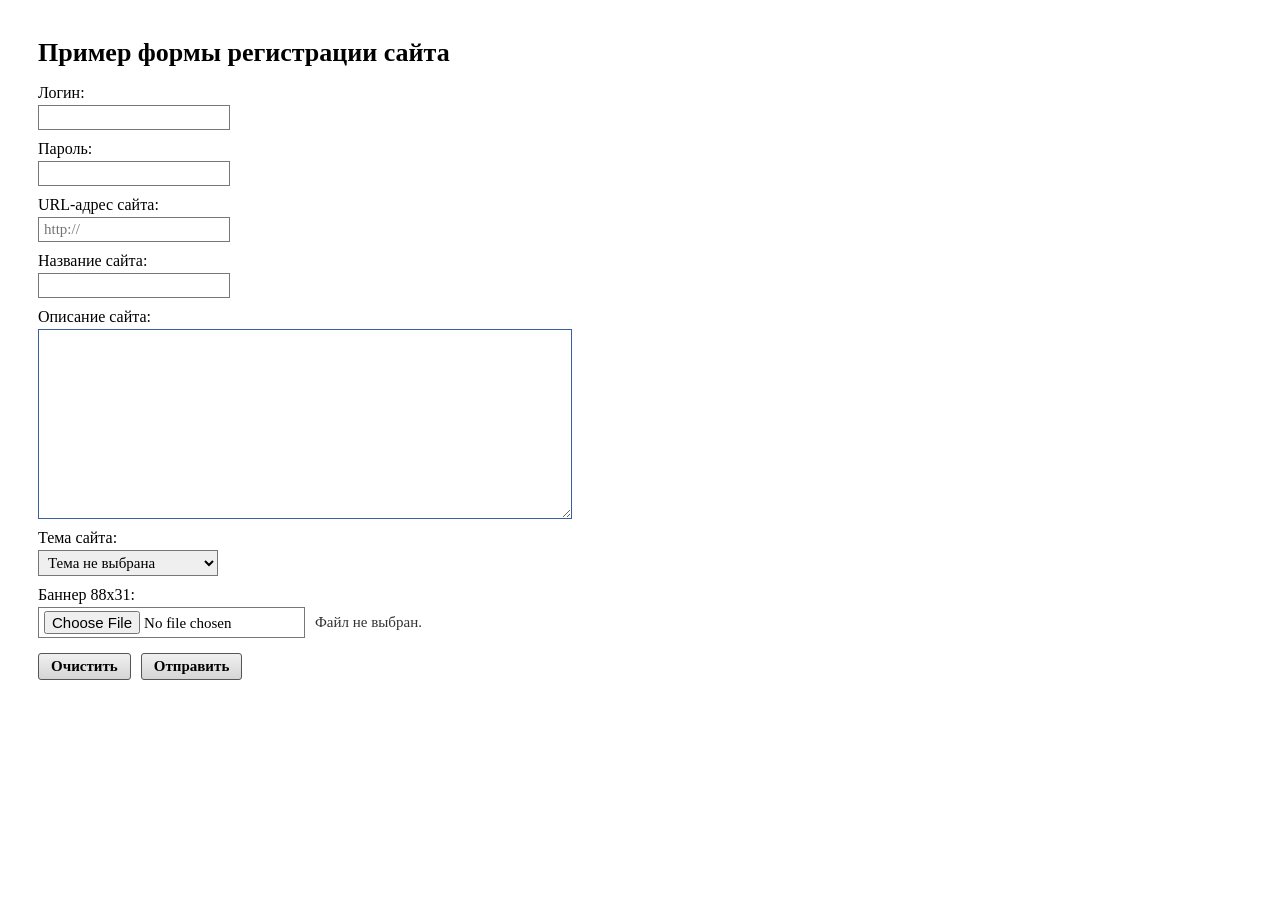
<file: Все по отдельности/forms/forms Б.html>
<!DOCTYPE html>
<html lang="ru">
<head>
  <meta charset="UTF-8">
  <title>Пример формы регистрации сайта</title>
  <style>
    body {
      font-family: "Times New Roman", Times, serif;
      font-size: 16px;
      padding: 30px;
      background: #fff;
      color: #000;
    }

    h2 {
      font-size: 26px;
      font-weight: bold;
      margin: 0 0 16px;
    }

    form {
      max-width: 640px;
    }

    label {
      display: block;
      margin-bottom: 3px;
    }

    input[type="text"],
    input[type="password"],
    input[type="url"],
    input[type="file"] {
      width: 180px;
      padding: 3px 5px;
      border: 1px solid #777;
      font-size: 15px;
      font-family: inherit;
      margin-bottom: 10px;
    }

    textarea {
      width: 520px;
      height: 180px;
      padding: 4px 6px;
      border: 1px solid #3a5fa0;
      font-size: 15px;
      font-family: inherit;
      margin-bottom: 10px;
      resize: vertical;
      display: block;
    }

    select {
      width: 180px;
      padding: 3px 5px;
      border: 1px solid #777;
      font-size: 15px;
      font-family: inherit;
      margin-bottom: 10px;
    }

    .file-row {
      display: flex;
      align-items: center;
      gap: 10px;
      margin-bottom: 15px;
    }

    .file-row input[type="file"] {
      margin-bottom: 0;
      width: auto;
    }

    .file-name {
      font-size: 15px;
      color: #333;
    }

    .buttons {
      display: flex;
      gap: 10px;
      margin-top: 5px;
    }

    button {
      padding: 4px 12px;
      font-size: 15px;
      font-family: inherit;
      font-weight: bold;
      border: 1px solid #555;
      background: linear-gradient(#f0f0f0, #d5d5d5);
      color: #000;
      cursor: pointer;
      border-radius: 3px;
    }

    button:hover {
      background: linear-gradient(#e5e5e5, #c5c5c5);
    }
  </style>
</head>
<body>

  <h2>Пример формы регистрации сайта</h2>

  <form action="#" method="POST">

    <label for="login">Логин:</label>
    <input type="text" id="login" name="login" required>

    <label for="password">Пароль:</label>
    <input type="password" id="password" name="password" required>

    <label for="url">URL-адрес сайта:</label>
    <input type="url" id="url" name="url" placeholder="http://" required>

    <label for="site_name">Название сайта:</label>
    <input type="text" id="site_name" name="site_name" required>

    <label for="description">Описание сайта:</label>
    <textarea id="description" name="description"></textarea>

    <label for="theme">Тема сайта:</label>
    <select id="theme" name="theme">
      <option value="">Тема не выбрана</option>
      <option value="classic">Классическая</option>
      <option value="modern">Современная</option>
      <option value="minimal">Минималистичная</option>
    </select>

    <label for="banner">Баннер 88x31:</label>
    <div class="file-row">
      <input type="file" id="banner" name="banner">
      <span class="file-name">Файл не выбран.</span>
    </div>

    <div class="buttons">
      <button type="reset">Очистить</button>
      <button type="submit">Отправить</button>
    </div>

  </form>

</body>
</html>
</file>
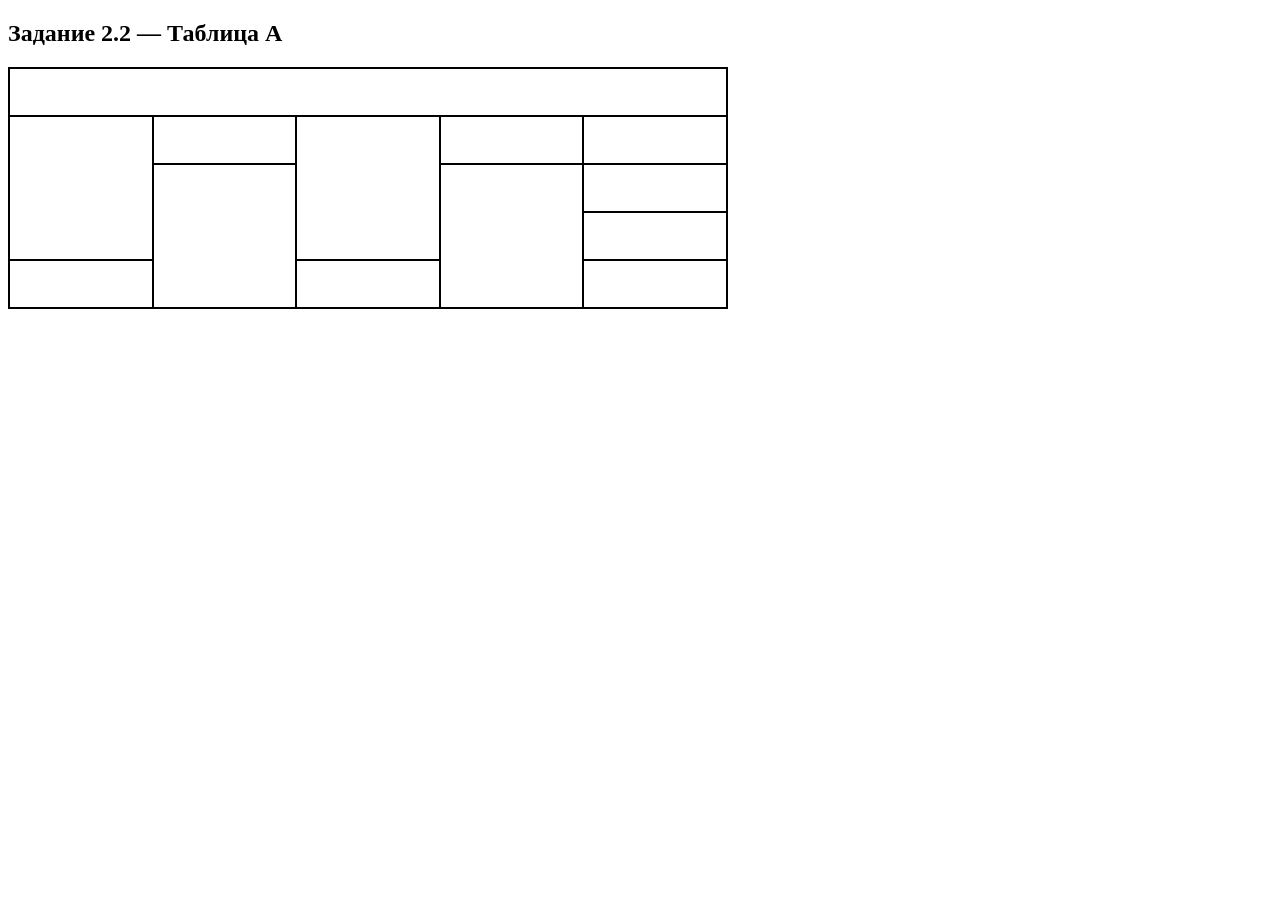
<file: Все по отдельности/tables/tables А.html>
<!DOCTYPE html>
<html lang="ru">
<head>
  <meta charset="UTF-8">
  <title>Таблица А</title>
  <style>
    table.iksweb {
      width: 720px;              /* фиксированная ширина, не на всю страницу */
      border-collapse: collapse;
      border-spacing: 0;
      height: auto;
    }
    table.iksweb, table.iksweb td, table.iksweb th {
      border: 2px solid #000;    /* линии толще и чёрные */
    }
    table.iksweb td, table.iksweb th {
      padding: 3px;
      width: 112px;              /* 5 столбцов × 112px = 560px */
      height: 40px;
    }
    table.iksweb th {
      background: #4e6982;
      color: #fff;
      font-weight: normal;
    }
  </style>
</head>
<body>

  <h2>Задание 2.2 — Таблица А</h2>

  <table class="iksweb">
    <tr>
      <td colspan="5"></td>
    </tr>
    <tr>
      <td rowspan="3"></td>
      <td></td>
      <td rowspan="3"></td>
      <td></td>
      <td></td>
    </tr>
    <tr>
      <td rowspan="3"></td>
      <td rowspan="3"></td>
      <td></td>
    </tr>
    <tr>
      <td></td>
    </tr>
    <tr>
      <td></td>
      <td></td>
      <td></td>
    </tr>
  </table>

</body>
</html>
</file>
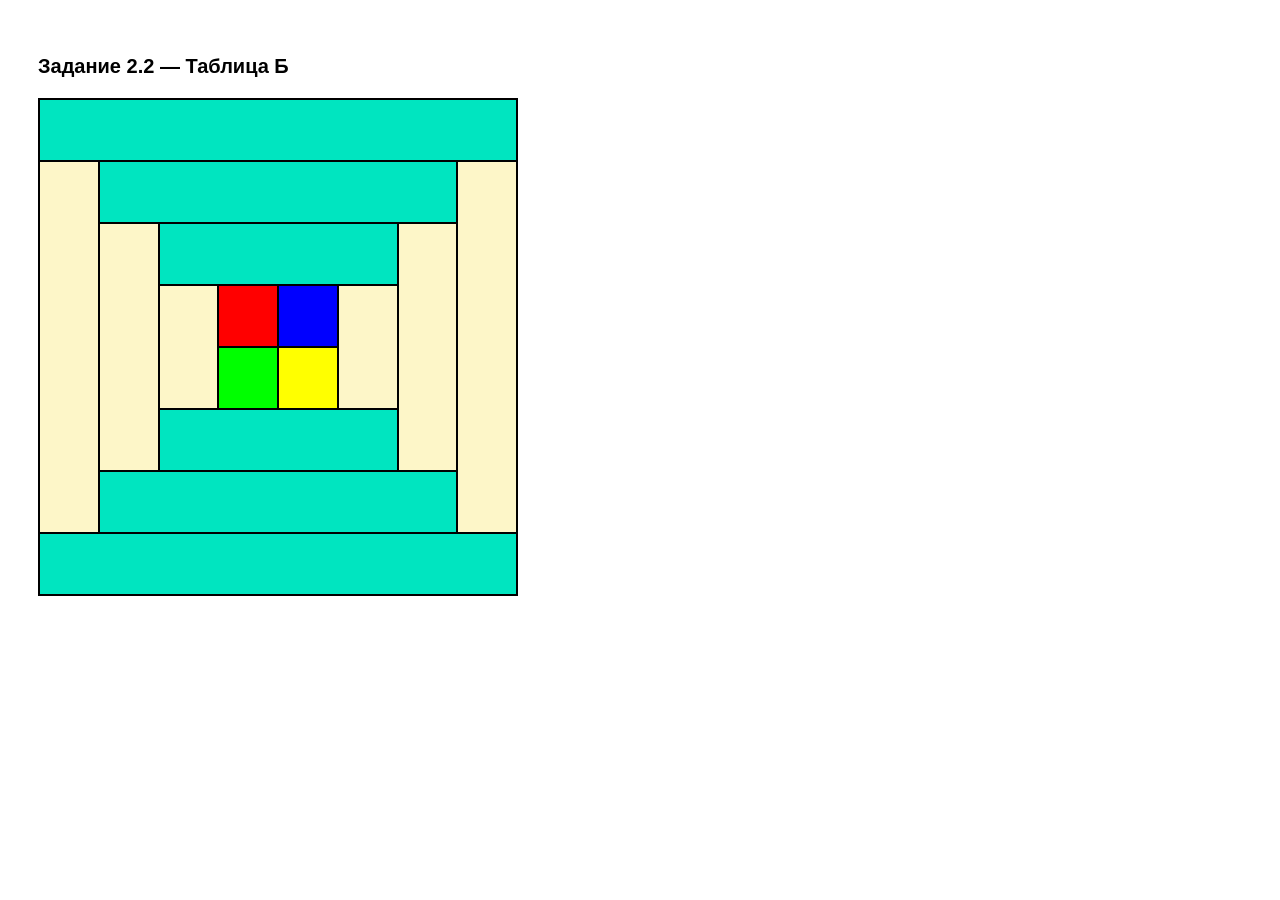
<file: Все по отдельности/tables/tables Б.html>
<!DOCTYPE html>
<html lang="ru">
<head>
  <meta charset="UTF-8">
  <title>Таблица Б</title>
  <style>
    body {
      font-family: Arial, sans-serif;
      padding: 30px;
      background: #fff;
    }

    h2 {
      margin-bottom: 20px;
      font-size: 20px;
    }

    /* ====== СТИЛИ КАК У ТАБЛИЦЫ А ====== */
    table.iksweb {
      width: 480px;               /* 8 столбцов × 60px = 480px */
      border-collapse: collapse;
      border-spacing: 0;
      table-layout: fixed;
      height: auto;
    }

    table.iksweb,
    table.iksweb td,
    table.iksweb th {
      border: 2px solid #000;     /* толстые чёрные линии, как у А */
    }

    table.iksweb td,
    table.iksweb th {
      padding: 0;
      width: 60px;                /* 480 ÷ 8 = 60px */
      height: 60px;
    }

    /* ====== ЦВЕТА ТАБЛИЦЫ Б ====== */
    .tg-6yod { background: #00e5c0; }   /* бирюзовый */
    .tg-m9r4 { background: #fdf6c8; }   /* кремовый */
    .tg-mnhx { background: #ff0000; }   /* красный */
    .tg-8ytw { background: #0000ff; }   /* синий */
    .tg-kd4e { background: #00ff00; }   /* зелёный */
    .tg-s7ni { background: #ffff00; }   /* жёлтый */
  </style>
</head>
<body>

  <h2>Задание 2.2 — Таблица Б</h2>

  <table class="iksweb">
    <tbody>
      <!-- Строка 1: бирюза во всю ширину -->
      <tr>
        <td class="tg-6yod" colspan="8"></td>
      </tr>

      <!-- Строка 2: крем | бирюза(6) | крем -->
      <tr>
        <td class="tg-m9r4" rowspan="6"></td>
        <td class="tg-6yod" colspan="6"></td>
        <td class="tg-m9r4" rowspan="6"></td>
      </tr>

      <!-- Строка 3: крем | бирюза(4) | крем -->
      <tr>
        <td class="tg-m9r4" rowspan="4"></td>
        <td class="tg-6yod" colspan="4"></td>
        <td class="tg-m9r4" rowspan="4"></td>
      </tr>

      <!-- Строка 4: крем | красный | синий | крем -->
      <tr>
        <td class="tg-m9r4" rowspan="2"></td>
        <td class="tg-mnhx"></td>
        <td class="tg-8ytw"></td>
        <td class="tg-m9r4" rowspan="2"></td>
      </tr>

      <!-- Строка 5: крем | зелёный | жёлтый | крем -->
      <tr>
        <td class="tg-kd4e"></td>
        <td class="tg-s7ni"></td>
      </tr>

      <!-- Строка 6: бирюза(4) -->
      <tr>
        <td class="tg-6yod" colspan="4"></td>
      </tr>

      <!-- Строка 7: бирюза(6) -->
      <tr>
        <td class="tg-6yod" colspan="6"></td>
      </tr>

      <!-- Строка 8: бирюза во всю ширину -->
      <tr>
        <td class="tg-6yod" colspan="8"></td>
      </tr>
    </tbody>
  </table>

</body>
</html>
</file>
<file: lab2/style.css>
/* ============================================================
   ПЕРЕМЕННЫЕ И БАЗОВЫЕ СТИЛИ
   ============================================================ */
* { box-sizing: border-box; }

:root {
  --color-primary: #3f51b5;
  --color-primary-dark: #2c387e;
  --color-accent: #ff8a00;
  --color-bg: #eef1f7;
  --color-surface: #ffffff;
  --color-text: #222;
  --color-muted: #555;
  --radius: 12px;
  --shadow: 0 4px 12px rgba(0, 0, 0, 0.08);
  --shadow-hover: 0 8px 20px rgba(0, 0, 0, 0.12);
}

html {
  scroll-behavior: smooth;
  scroll-padding-top: 100px;
}

body {
  margin: 0;
  padding: 80px 20px 20px;
  font-family: "Segoe UI", "Arial", "Helvetica", sans-serif;
  font-size: 16px;
  line-height: 1.6;
  color: var(--color-text);
  background: var(--color-bg);
}

/* ============================================================
   ШАПКА
   ============================================================ */
header {
  position: fixed;
  top: 0;
  left: 0;
  right: 0;
  z-index: 100;
  padding: 14px 20px;
  background: linear-gradient(135deg, #3f51b5, #5c6bc0);
  color: #fff;
  box-shadow: 0 2px 10px rgba(0, 0, 0, 0.15);
  text-align: center;
}

header h1 {
  margin: 0;
  font-size: 22px;
  letter-spacing: 0.5px;
}

header p {
  margin: 4px 0 0;
  font-size: 14px;
  opacity: 0.9;
}

/* ============================================================
   НАВИГАЦИЯ
   ============================================================ */
nav {
  position: sticky;
  top: 68px;
  z-index: 90;
  margin: 0 -20px 24px;
  padding: 10px 20px;
  background: rgba(255, 255, 255, 0.95);
  backdrop-filter: blur(8px);
  border-bottom: 1px solid #dde2ee;
  box-shadow: 0 2px 6px rgba(0, 0, 0, 0.04);
}

nav ul {
  display: flex;
  flex-wrap: nowrap;
  gap: 8px;
  margin: 0;
  padding: 0;
  list-style: none;
  overflow-x: auto;
  scrollbar-width: thin;
}

nav li { flex: 0 0 auto; }

nav a {
  display: inline-block;
  padding: 8px 16px;
  border-radius: 20px;
  font-size: 14px;
  font-weight: 600;
  color: var(--color-primary);
  text-decoration: none;
  white-space: nowrap;
  transition: background 0.2s, color 0.2s, transform 0.15s;
}

nav a:hover {
  background: var(--color-primary);
  color: #fff;
  transform: translateY(-1px);
}

/* ============================================================
   СЕКЦИИ
   ============================================================ */
section {
  max-width: 900px;
  margin: 0 auto 24px;
  padding: 28px;
  background: var(--color-surface);
  border-radius: var(--radius);
  box-shadow: var(--shadow);
  transition: box-shadow 0.25s;
}

section:hover { box-shadow: var(--shadow-hover); }

h2 {
  margin: 0 0 16px;
  padding-bottom: 8px;
  font-size: 24px;
  color: var(--color-primary);
  border-bottom: 3px solid var(--color-primary);
}

h3 {
  margin: 24px 0 10px;
  font-size: 18px;
  color: var(--color-muted);
}

p { margin: 0 0 12px; }

/* ============================================================
   ФОТО
   ============================================================ */
#about img {
  float: left;
  width: 180px;
  height: auto;
  margin: 0 20px 12px 0;
  border-radius: var(--radius);
  box-shadow: var(--shadow);
  transition: transform 0.3s;
}

#about img:hover { transform: scale(1.03); }

/* ============================================================
   СПИСКИ
   ============================================================ */
ul, ol {
  padding-left: 22px;
  margin: 0 0 12px;
}

li { margin-bottom: 4px; }
li::marker { color: var(--color-primary); }

/* ============================================================
   ОБЫЧНЫЕ ТАБЛИЦЫ (2.1)
   ============================================================ */
table {
  width: 100%;
  margin: 12px 0 20px;
  border-collapse: collapse;
  border-radius: var(--radius);
  overflow: hidden;
  box-shadow: 0 2px 8px rgba(0, 0, 0, 0.06);
}

caption {
  margin-bottom: 8px;
  font-weight: 700;
  color: var(--color-primary);
  text-align: left;
}

th {
  padding: 10px 12px;
  background: var(--color-primary);
  color: #fff;
  text-align: left;
  font-weight: 600;
}

td {
  padding: 10px 12px;
  border-bottom: 1px solid #e5e8f0;
}

tbody tr:nth-child(even) { background: #f5f7fb; }
tbody tr:hover { background: #eef1fb; }

/* ============================================================
   ССЫЛКИ
   ============================================================ */
a {
  color: #0066cc;
  text-decoration: none;
  border-bottom: 1px solid transparent;
  transition: color 0.2s, border-color 0.2s;
}

a:hover {
  color: var(--color-accent);
  border-bottom-color: var(--color-accent);
}

/* ============================================================
   ЦИТАТА
   ============================================================ */
blockquote {
  margin: 16px 0 0;
  padding: 12px 18px;
  background: #f5f7fb;
  border-left: 4px solid var(--color-primary);
  border-radius: 0 var(--radius) var(--radius) 0;
  font-style: italic;
  color: var(--color-muted);
}

blockquote cite {
  display: block;
  margin-top: 6px;
  font-style: normal;
  font-size: 14px;
  color: #888;
}

/* ============================================================
   DETAILS
   ============================================================ */
details {
  margin: 12px 0 20px;
  padding: 12px 16px;
  background: #f5f7fb;
  border-radius: var(--radius);
  border-left: 4px solid var(--color-accent);
}

summary {
  cursor: pointer;
  font-weight: 600;
  color: var(--color-primary);
  outline: none;
}

summary:hover { color: var(--color-accent); }
details[open] summary { margin-bottom: 8px; }

/* ============================================================
   PROGRESS
   ============================================================ */
progress {
  appearance: none;
  width: 220px;
  height: 12px;
  margin-left: 8px;
  border: none;
  border-radius: 6px;
  background: #e5e8f0;
  vertical-align: middle;
  overflow: hidden;
}

progress::-webkit-progress-bar { background: #e5e8f0; border-radius: 6px; }
progress::-webkit-progress-value { background: linear-gradient(90deg, #3f51b5, #5c6bc0); border-radius: 6px; }
progress::-moz-progress-bar { background: linear-gradient(90deg, #3f51b5, #5c6bc0); border-radius: 6px; }

/* ============================================================
   ADDRESS
   ============================================================ */
address {
  margin-top: 12px;
  padding: 10px 14px;
  background: #f5f7fb;
  border-radius: var(--radius);
  font-style: normal;
  color: var(--color-muted);
}

/* ============================================================
   ПОДВАЛ
   ============================================================ */
footer {
  max-width: 900px;
  margin: 0 auto;
  padding: 20px;
  background: #2c387e;
  color: #cfd6f5;
  text-align: center;
  border-radius: var(--radius);
  font-size: 14px;
}

footer p { margin: 4px 0; }

/* ============================================================
   ТАБЛИЦА А (задание 2.2)
   ============================================================ */
.table-a {
  width: 720px;
  border-collapse: collapse;
  border-spacing: 0;
  table-layout: fixed;
  margin: 12px 0 24px;
  border-radius: 0;
  box-shadow: none;
  overflow: visible;
}

.table-a,
.table-a td,
.table-a th {
  border: 2px solid #000;
}

.table-a td {
  padding: 3px;
  width: 112px;
  height: 40px;
  background: #fff;
}

/* ============================================================
   ТАБЛИЦА Б (задание 2.2)
   ============================================================ */
.table-b {
  width: 480px;
  border-collapse: collapse;
  border-spacing: 0;
  table-layout: fixed;
  margin: 12px 0 24px;
  border-radius: 0;
  box-shadow: none;
  overflow: visible;
}

.table-b,
.table-b td,
.table-b th {
  border: 2px solid #000;
}

.table-b td {
  padding: 0;
  width: 60px;
  height: 60px;
}

.tg-6yod { background: #00e5c0; }
.tg-m9r4 { background: #fdf6c8; }
.tg-mnhx { background: #ff0000; }
.tg-8ytw { background: #0000ff; }
.tg-kd4e { background: #00ff00; }
.tg-s7ni { background: #ffff00; }

/* ============================================================
   ФОРМА А — Птицефабрика (задание 2.3)
   ============================================================ */
.form-poultry {
  max-width: 820px;
  border: 1px solid #ccc;
  padding: 20px 30px;
  margin-bottom: 30px;
  font-family: "Times New Roman", Times, serif;
  font-size: 16px;
}

.form-poultry .row {
  display: flex;
  align-items: center;
  margin-bottom: 8px;
}

.form-poultry .row > label {
  width: 220px;
  text-align: right;
  padding-right: 10px;
  flex-shrink: 0;
}

.form-poultry input[type="text"],
.form-poultry input[type="password"],
.form-poultry input[type="number"] {
  padding: 3px 5px;
  border: 1px solid #777;
  font-size: 15px;
  font-family: inherit;
}

.form-poultry #surname,
.form-poultry #initials,
.form-poultry #password { width: 280px; }

.form-poultry #address { width: 560px; }

.form-poultry #quantity { width: 90px; }

.form-poultry .type-group {
  display: flex;
  gap: 10px;
}

.form-poultry select {
  padding: 3px 5px;
  border: 1px solid #777;
  font-size: 15px;
  font-family: inherit;
  background: #fff;
}

.form-poultry .radio-group,
.form-poultry .checkbox-row {
  display: flex;
  align-items: center;
  gap: 6px;
}

.form-poultry .radio-group label,
.form-poultry .checkbox-row label {
  width: auto;
  text-align: left;
  padding-right: 15px;
}

.form-poultry input[type="radio"],
.form-poultry input[type="checkbox"] {
  margin: 0;
  cursor: pointer;
}

.form-poultry textarea {
  width: 560px;
  height: 60px;
  padding: 3px 5px;
  border: 1px solid #777;
  font-size: 15px;
  font-family: inherit;
  resize: vertical;
  vertical-align: top;
}

.form-poultry .buttons {
  margin-top: 20px;
  text-align: center;
}

.form-poultry button {
  padding: 8px 22px;
  font-size: 15px;
  font-family: inherit;
  border: none;
  border-radius: 4px;
  cursor: pointer;
  margin: 0 8px;
}

.form-poultry button[type="submit"] { background: #2c3e50; color: #fff; }
.form-poultry button[type="reset"] { background: #e74c3c; color: #fff; }
.form-poultry button:hover { opacity: 0.9; }

/* ============================================================
   ФОРМА Б — Регистрация сайта (задание 2.3)
   ============================================================ */
.form-register {
  max-width: 640px;
  font-family: "Times New Roman", Times, serif;
  font-size: 16px;
  margin-bottom: 30px;
}

.form-register label {
  display: block;
  margin-bottom: 3px;
}

.form-register input[type="text"],
.form-register input[type="password"],
.form-register input[type="url"],
.form-register input[type="file"] {
  width: 180px;
  padding: 3px 5px;
  border: 1px solid #777;
  font-size: 15px;
  font-family: inherit;
  margin-bottom: 10px;
}

.form-register textarea {
  width: 520px;
  height: 180px;
  padding: 4px 6px;
  border: 1px solid #3a5fa0;
  font-size: 15px;
  font-family: inherit;
  margin-bottom: 10px;
  resize: vertical;
  display: block;
}

.form-register select {
  width: 180px;
  padding: 3px 5px;
  border: 1px solid #777;
  font-size: 15px;
  font-family: inherit;
  margin-bottom: 10px;
}

.form-register .file-row {
  display: flex;
  align-items: center;
  gap: 10px;
  margin-bottom: 15px;
}

.form-register .file-row input[type="file"] {
  margin-bottom: 0;
  width: auto;
}

.form-register .file-name {
  font-size: 15px;
  color: #333;
}

.form-register .buttons {
  display: flex;
  gap: 10px;
  margin-top: 5px;
}

.form-register button {
  padding: 4px 12px;
  font-size: 15px;
  font-family: inherit;
  font-weight: bold;
  border: 1px solid #555;
  background: linear-gradient(#f0f0f0, #d5d5d5);
  color: #000;
  cursor: pointer;
  border-radius: 3px;
}

.form-register button:hover { background: linear-gradient(#e5e5e5, #c5c5c5); }

/* ============================================================
   ЗАДАНИЕ 3 — таблицы в HTML
   ============================================================ */
.task3-content {
  font-family: "Times New Roman", Times, serif;
}

.mat {
  text-align: center;
  color: blue;
  font-family: "Monotype Corsiva", cursive;
  text-decoration: line-through;
  font-weight: bold;
}

.table-math {
  width: 100%;
  border: 1px solid black;
  border-collapse: collapse;
  margin-bottom: 20px;
  box-shadow: none;
  border-radius: 0;
}

.table-math td {
  width: 20%;
  border: 2px solid black;
  padding: 4px 6px;
}

.back-btn {
  display: inline-block;
  margin-top: 20px;
  padding: 8px 18px;
  background: var(--color-primary);
  color: #fff !important;
  border-radius: 20px;
  text-decoration: none;
  font-weight: 600;
  font-size: 14px;
  border: none;
  transition: background 0.2s, transform 0.15s;
}

.back-btn:hover {
  background: var(--color-primary-dark);
  border-bottom: none;
  transform: translateY(-1px);
}

/* ============================================================
   АДАПТИВ
   ============================================================ */
@media (max-width: 700px) {
  body { padding: 72px 12px 12px; }

  header h1 { font-size: 18px; }
  header p { font-size: 13px; }

  nav { top: 62px; margin: 0 -12px 16px; padding: 8px 12px; }

  section { padding: 18px; }
  h2 { font-size: 20px; }

  #about img {
    float: none;
    display: block;
    width: 140px;
    margin: 0 auto 16px;
  }

  progress { width: 140px; }

  .table-a, .table-b { width: 100%; }

  .form-poultry .row { flex-direction: column; align-items: flex-start; }
  .form-poultry .row > label {
    text-align: left;
    width: auto;
    padding-right: 0;
    margin-bottom: 4px;
  }
  .form-poultry #surname,
  .form-poultry #initials,
  .form-poultry #password,
  .form-poultry #address,
  .form-poultry textarea { width: 100%; }

  .form-register input[type="text"],
  .form-register input[type="password"],
  .form-register input[type="url"],
  .form-register textarea,
  .form-register select { width: 100%; }
}
</file>
<file: Все по отдельности/CSS/style.css>
/* ============================================
   ВНЕШНИЙ ФАЙЛ СТИЛЕЙ (внешний метод CSS)
   ============================================ */

/* Класс .mat — оформление подписи к таблице */
.mat {
  text-align: center;
  color: blue;
  font-family: "Monotype Corsiva", cursive;
  text-decoration: line-through;
  font-weight: bold;
}

/* Класс .table — общий вид таблицы */
.table {
  width: 100%;
  border: 1px solid black;
  border-collapse: collapse;
  margin-bottom: 20px;
}

/* Ячейки таблицы */
.table td {
  width: 20%;
  border: 2px solid black;
  padding: 4px 6px;
}

/* ============================================
   ID-селектор (по заданию — обязательно)
   ============================================ */
#main-content {
  background: #fafafa;
  border: 1px solid #ddd;
  border-radius: 6px;
}

#math-table {
  box-shadow: 0 2px 6px rgba(0, 0, 0, 0.1);
}
</file>
<file: Все по отдельности/my-site/style.css>
/* ============================================================
   ПЕРЕМЕННЫЕ И БАЗОВЫЕ СТИЛИ
   ============================================================ */
* {
  box-sizing: border-box;
}

:root {
  --color-primary: #3f51b5;
  --color-primary-dark: #2c387e;
  --color-accent: #ff8a00;
  --color-bg: #eef1f7;
  --color-surface: #ffffff;
  --color-text: #222;
  --color-muted: #555;
  --radius: 12px;
  --shadow: 0 4px 12px rgba(0, 0, 0, 0.08);
  --shadow-hover: 0 8px 20px rgba(0, 0, 0, 0.12);
}

html {
  scroll-behavior: smooth;
  scroll-padding-top: 100px;
}

body {
  margin: 0;
  padding: 80px 20px 20px;
  font-family: "Segoe UI", "Arial", "Helvetica", sans-serif;
  font-size: 16px;
  line-height: 1.6;
  color: var(--color-text);
  background: var(--color-bg);
}

/* ============================================================
   ШАПКА — фиксированная
   ============================================================ */
header {
  position: fixed;
  top: 0;
  left: 0;
  right: 0;
  z-index: 100;
  padding: 14px 20px;
  background: linear-gradient(135deg, #3f51b5, #5c6bc0);
  color: #fff;
  box-shadow: 0 2px 10px rgba(0, 0, 0, 0.15);
  text-align: center;
}

header h1 {
  margin: 0;
  font-size: 22px;
  letter-spacing: 0.5px;
}

header p {
  margin: 4px 0 0;
  font-size: 14px;
  opacity: 0.9;
}

/* ============================================================
   НАВИГАЦИЯ — sticky-панель с пилюлями
   ============================================================ */
nav {
  position: sticky;
  top: 68px;
  z-index: 90;
  margin: 0 -20px 24px;
  padding: 10px 20px;
  background: rgba(255, 255, 255, 0.95);
  backdrop-filter: blur(8px);
  border-bottom: 1px solid #dde2ee;
  box-shadow: 0 2px 6px rgba(0, 0, 0, 0.04);
}

nav ul {
  display: flex;
  flex-wrap: nowrap;
  gap: 8px;
  margin: 0;
  padding: 0;
  list-style: none;
  overflow-x: auto;
  scrollbar-width: thin;
}

nav li {
  flex: 0 0 auto;
}

nav a {
  display: inline-block;
  padding: 8px 16px;
  border-radius: 20px;
  font-size: 14px;
  font-weight: 600;
  color: var(--color-primary);
  text-decoration: none;
  white-space: nowrap;
  transition: background 0.2s, color 0.2s, transform 0.15s;
}

nav a:hover {
  background: var(--color-primary);
  color: #fff;
  transform: translateY(-1px);
}

nav a:active {
  transform: translateY(0);
}

/* ============================================================
   СЕКЦИИ — карточки
   ============================================================ */
section {
  max-width: 900px;
  margin: 0 auto 24px;
  padding: 28px;
  background: var(--color-surface);
  border-radius: var(--radius);
  box-shadow: var(--shadow);
  transition: box-shadow 0.25s;
}

section:hover {
  box-shadow: var(--shadow-hover);
}

h2 {
  margin: 0 0 16px;
  padding-bottom: 8px;
  font-size: 24px;
  color: var(--color-primary);
  border-bottom: 3px solid var(--color-primary);
}

h3 {
  margin: 24px 0 10px;
  font-size: 18px;
  color: var(--color-muted);
}

p {
  margin: 0 0 12px;
}

/* ============================================================
   ФОТО
   ============================================================ */
#about img {
  float: left;
  width: 180px;
  height: auto;
  margin: 0 20px 12px 0;
  border-radius: var(--radius);
  box-shadow: var(--shadow);
  transition: transform 0.3s;
}

#about img:hover {
  transform: scale(1.03);
}

/* ============================================================
   СПИСКИ
   ============================================================ */
ul, ol {
  padding-left: 22px;
  margin: 0 0 12px;
}

li {
  margin-bottom: 4px;
}

li::marker {
  color: var(--color-primary);
}

/* ============================================================
   ТАБЛИЦА
   ============================================================ */
table {
  width: 100%;
  margin: 12px 0 20px;
  border-collapse: collapse;
  border-radius: var(--radius);
  overflow: hidden;
  box-shadow: 0 2px 8px rgba(0, 0, 0, 0.06);
}

caption {
  margin-bottom: 8px;
  font-weight: 700;
  color: var(--color-primary);
  text-align: left;
}

th {
  padding: 10px 12px;
  background: var(--color-primary);
  color: #fff;
  text-align: left;
  font-weight: 600;
}

td {
  padding: 10px 12px;
  border-bottom: 1px solid #e5e8f0;
}

tbody tr:nth-child(even) {
  background: #f5f7fb;
}

tbody tr:hover {
  background: #eef1fb;
}

/* ============================================================
   ССЫЛКИ
   ============================================================ */
a {
  color: #0066cc;
  text-decoration: none;
  border-bottom: 1px solid transparent;
  transition: color 0.2s, border-color 0.2s;
}

a:hover {
  color: var(--color-accent);
  border-bottom-color: var(--color-accent);
}

/* ============================================================
   ЦИТАТА
   ============================================================ */
blockquote {
  margin: 16px 0 0;
  padding: 12px 18px;
  background: #f5f7fb;
  border-left: 4px solid var(--color-primary);
  border-radius: 0 var(--radius) var(--radius) 0;
  font-style: italic;
  color: var(--color-muted);
}

blockquote cite {
  display: block;
  margin-top: 6px;
  font-style: normal;
  font-size: 14px;
  color: #888;
}

/* ============================================================
   DETAILS (Мои планы)
   ============================================================ */
details {
  margin: 12px 0 20px;
  padding: 12px 16px;
  background: #f5f7fb;
  border-radius: var(--radius);
  border-left: 4px solid var(--color-accent);
}

summary {
  cursor: pointer;
  font-weight: 600;
  color: var(--color-primary);
  outline: none;
}

summary:hover {
  color: var(--color-accent);
}

details[open] summary {
  margin-bottom: 8px;
}

/* ============================================================
   PROGRESS — навыки
   ============================================================ */
progress {
  appearance: none;
  width: 220px;
  height: 12px;
  margin-left: 8px;
  border: none;
  border-radius: 6px;
  background: #e5e8f0;
  vertical-align: middle;
  overflow: hidden;
}

progress::-webkit-progress-bar {
  background: #e5e8f0;
  border-radius: 6px;
}

progress::-webkit-progress-value {
  background: linear-gradient(90deg, #3f51b5, #5c6bc0);
  border-radius: 6px;
}

progress::-moz-progress-bar {
  background: linear-gradient(90deg, #3f51b5, #5c6bc0);
  border-radius: 6px;
}

/* ============================================================
   КОНТАКТЫ
   ============================================================ */
address {
  margin-top: 12px;
  padding: 10px 14px;
  background: #f5f7fb;
  border-radius: var(--radius);
  font-style: normal;
  color: var(--color-muted);
}

/* ============================================================
   ПОДВАЛ
   ============================================================ */
footer {
  max-width: 900px;
  margin: 0 auto;
  padding: 20px;
  background: #2c387e;
  color: #cfd6f5;
  text-align: center;
  border-radius: var(--radius);
  font-size: 14px;
}

footer p {
  margin: 4px 0;
}

/* ============================================================
   АДАПТИВ
   ============================================================ */
@media (max-width: 700px) {
  body {
    padding: 72px 12px 12px;
  }

  header h1 {
    font-size: 18px;
  }

  header p {
    font-size: 13px;
  }

  nav {
    top: 62px;
    margin: 0 -12px 16px;
    padding: 8px 12px;
  }

  section {
    padding: 18px;
  }

  h2 {
    font-size: 20px;
  }

  #about img {
    float: none;
    display: block;
    width: 140px;
    margin: 0 auto 16px;
  }

  progress {
    width: 140px;
  }
}
</file>
